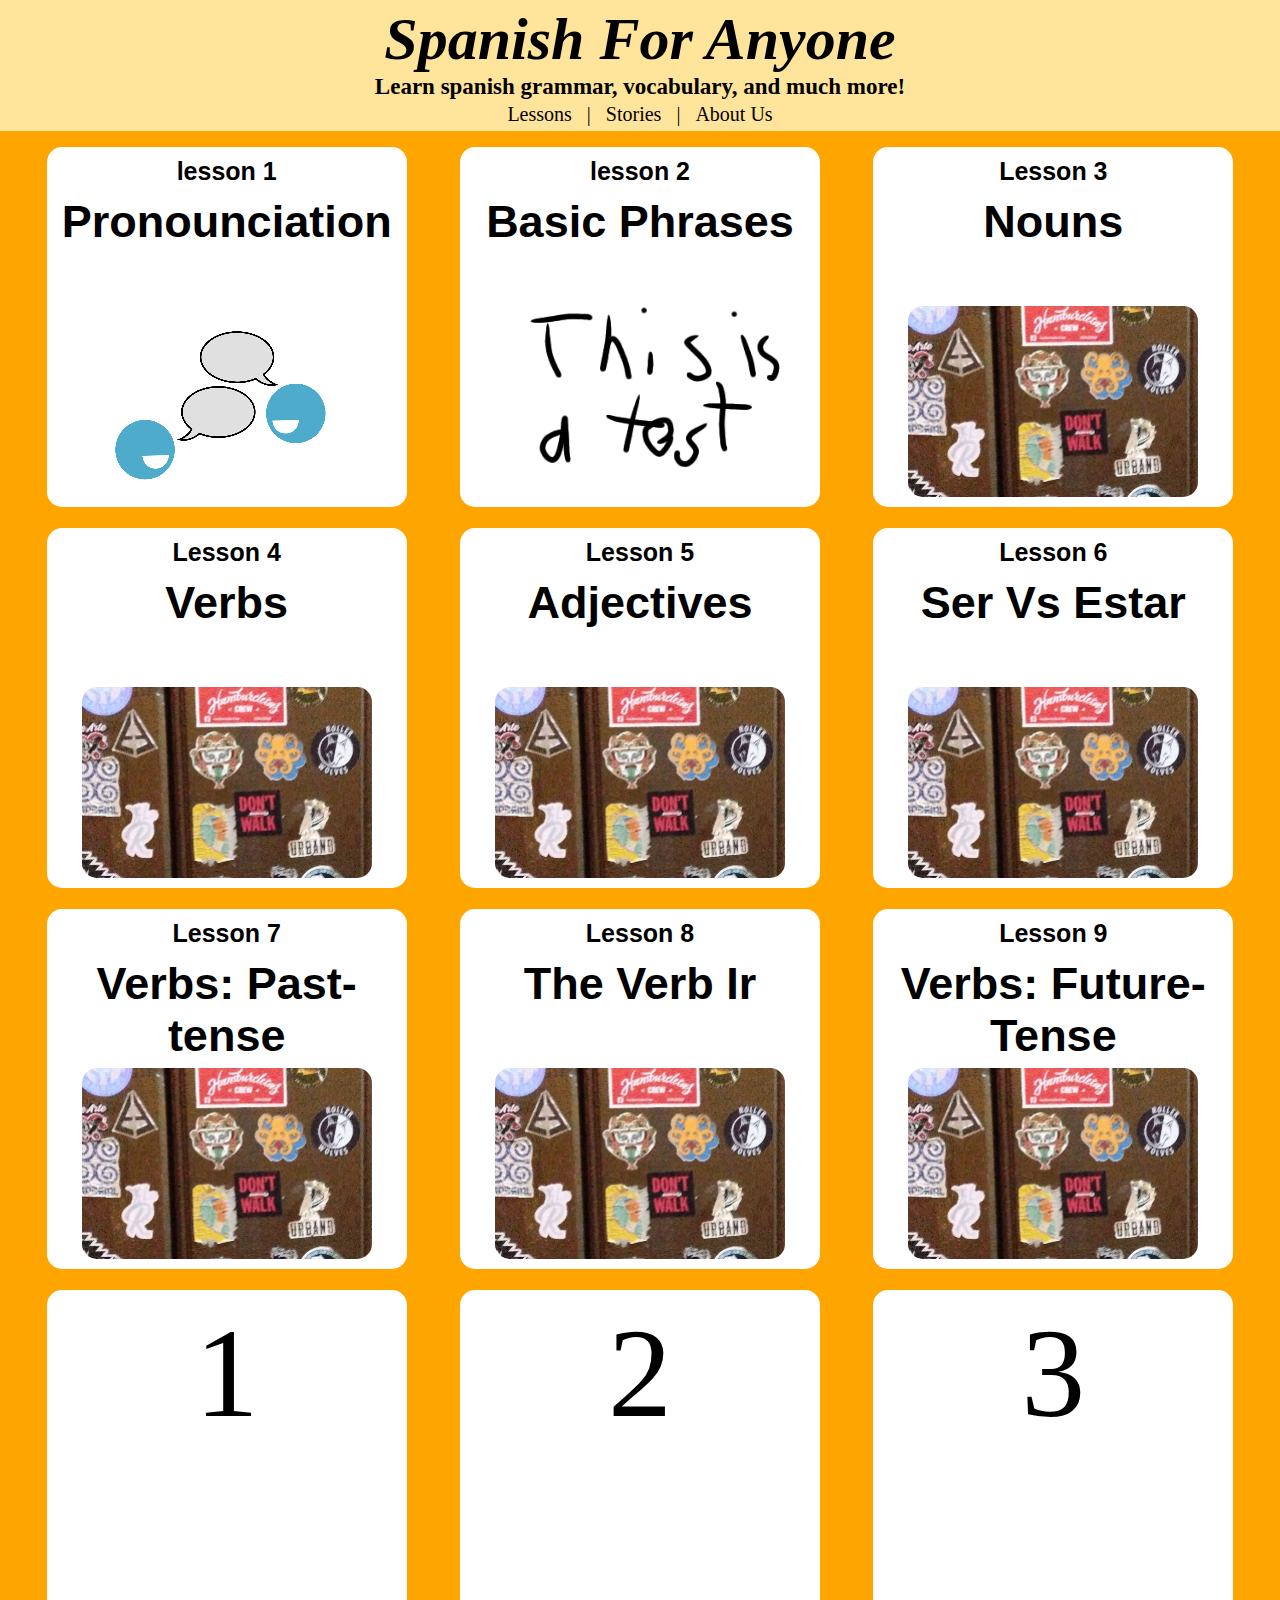
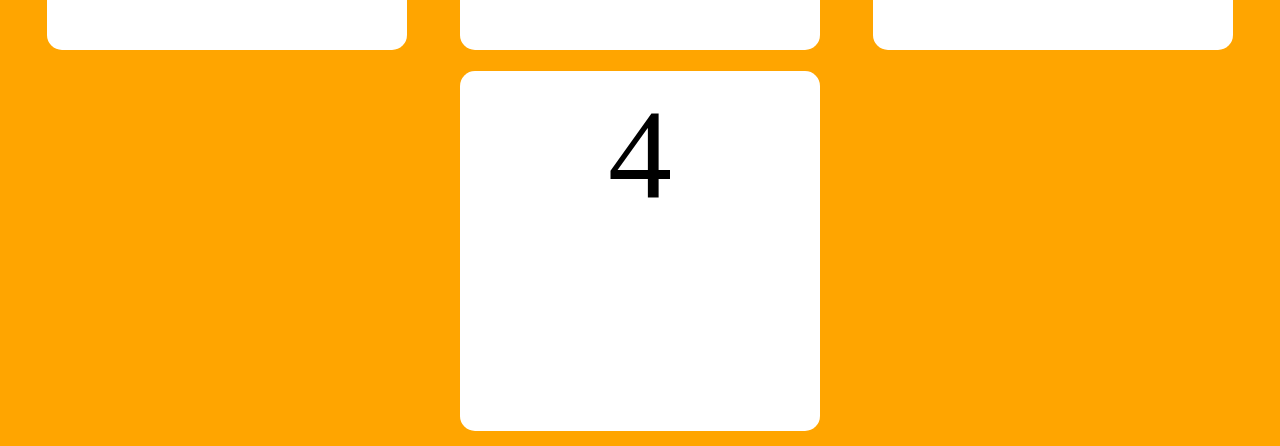
<file: index.html>
<!DOCTYPE html>

<meta name="viewport" content="width=device-width, initial-scale=1">

<html lang="en">

<head>
    <title>Bro Code</title>
    <link rel="stylesheet" href="Flexbox.css">
<body>
  
  <h1>Spanish For Anyone</h1>
  <h4>Learn spanish grammar, vocabulary, and much more!</h4>
  <p>Lessons &nbsp;&nbsp;| &nbsp;&nbsp;Stories &nbsp;&nbsp;| &nbsp;&nbsp;About Us</p>

    <div class="container">
      
      <!-- Pronounciation tab -->
      <a href="pronounciation.html">
        <div class="box" id="box1">

          <div class="header">
        <h2>lesson 1</h2>
        </div>
        
        <h3>Pronounciation</h3>

          <div class="image">
        <img src="talk.png" class="photo">
      </div>
      </div>
      </a>
        
        <!-- Basic Phrases -->
        <a href="pronounciation.html">
        <div class="box" id="box2">
          <div class="header">
        <h2>lesson 2</h2>
        </div>
        
        <h3>Basic Phrases</h3>

          <div class="image">
        <img src="Untitled3_20250601141752.png" class="photo">
      </div>
        </div>
        </a>
        
        <!-- Nouns -->
        <a href="nouns.html">
        <div class="box" id="box3">
          <div class="header">
        <h2>Lesson 3</h2>
        </div>
        
        <h3>Nouns</h3>

          <div class="image">
        <img src="stickerscropped.jpg" class="photo">
      </div>
        </div>
        </a>
        
        <!-- Verbs -->
        <a href="verbs(presentTense).html">
        <div class="box" id="box4">
          <div class="header">
        <h2>Lesson 4</h2>
        </div>
        
        <h3>Verbs</h3>

          <div class="image">
        <img src="stickerscropped.jpg" class="photo">
      </div>
        </div>
        </a>

      <!-- Adjectives -->
        <a href="adjectives.html">
        <div class="box" id="box4">
          <div class="header">
        <h2>Lesson 5</h2>
        </div>
        
        <h3>Adjectives</h3>

          <div class="image">
        <img src="stickerscropped.jpg" class="photo">
      </div>
        </div>
        </a>

      <!-- Ser vs Estar -->
        <a href="serVsEstar.html">
        <div class="box" id="box4">
          <div class="header">
        <h2>Lesson 6</h2>
        </div>
        
        <h3>Ser Vs Estar</h3>

          <div class="image">
        <img src="stickerscropped.jpg" class="photo">
      </div>
        </div>
        </a>

      <!-- Past-tense -->
        <a href="verbs(pastTense).html">
        <div class="box" id="box4">
          <div class="header">
        <h2>Lesson 7</h2>
        </div>
        
        <h3>Verbs: Past-tense</h3>

          <div class="image">
        <img src="stickerscropped.jpg" class="photo">
      </div>
        </div>
        </a>

      <!-- The Verb Ir -->
        <a href="serVsEstar.html">
        <div class="box" id="box4">
          <div class="header">
        <h2>Lesson 8</h2>
        </div>
        
        <h3>The Verb Ir</h3>

          <div class="image">
        <img src="stickerscropped.jpg" class="photo">
      </div>
        </div>
        </a>

      <!-- Verbs: Future-Tense -->
        <a href="serVsEstar.html">
        <div class="box" id="box4">
          <div class="header">
        <h2>Lesson 9</h2>
        </div>
        
        <h3>Verbs: Future-Tense</h3>

          <div class="image">
        <img src="stickerscropped.jpg" class="photo">
      </div>
        </div>
        </a>
        
        <div class="box" id="box1">1</div>
        <div class="box" id="box2">2</div>
        <div class="box" id="box3">3</div>
        <div class="box" id="box4">4</div>
    </div>
    
</body>
</html>
</file>
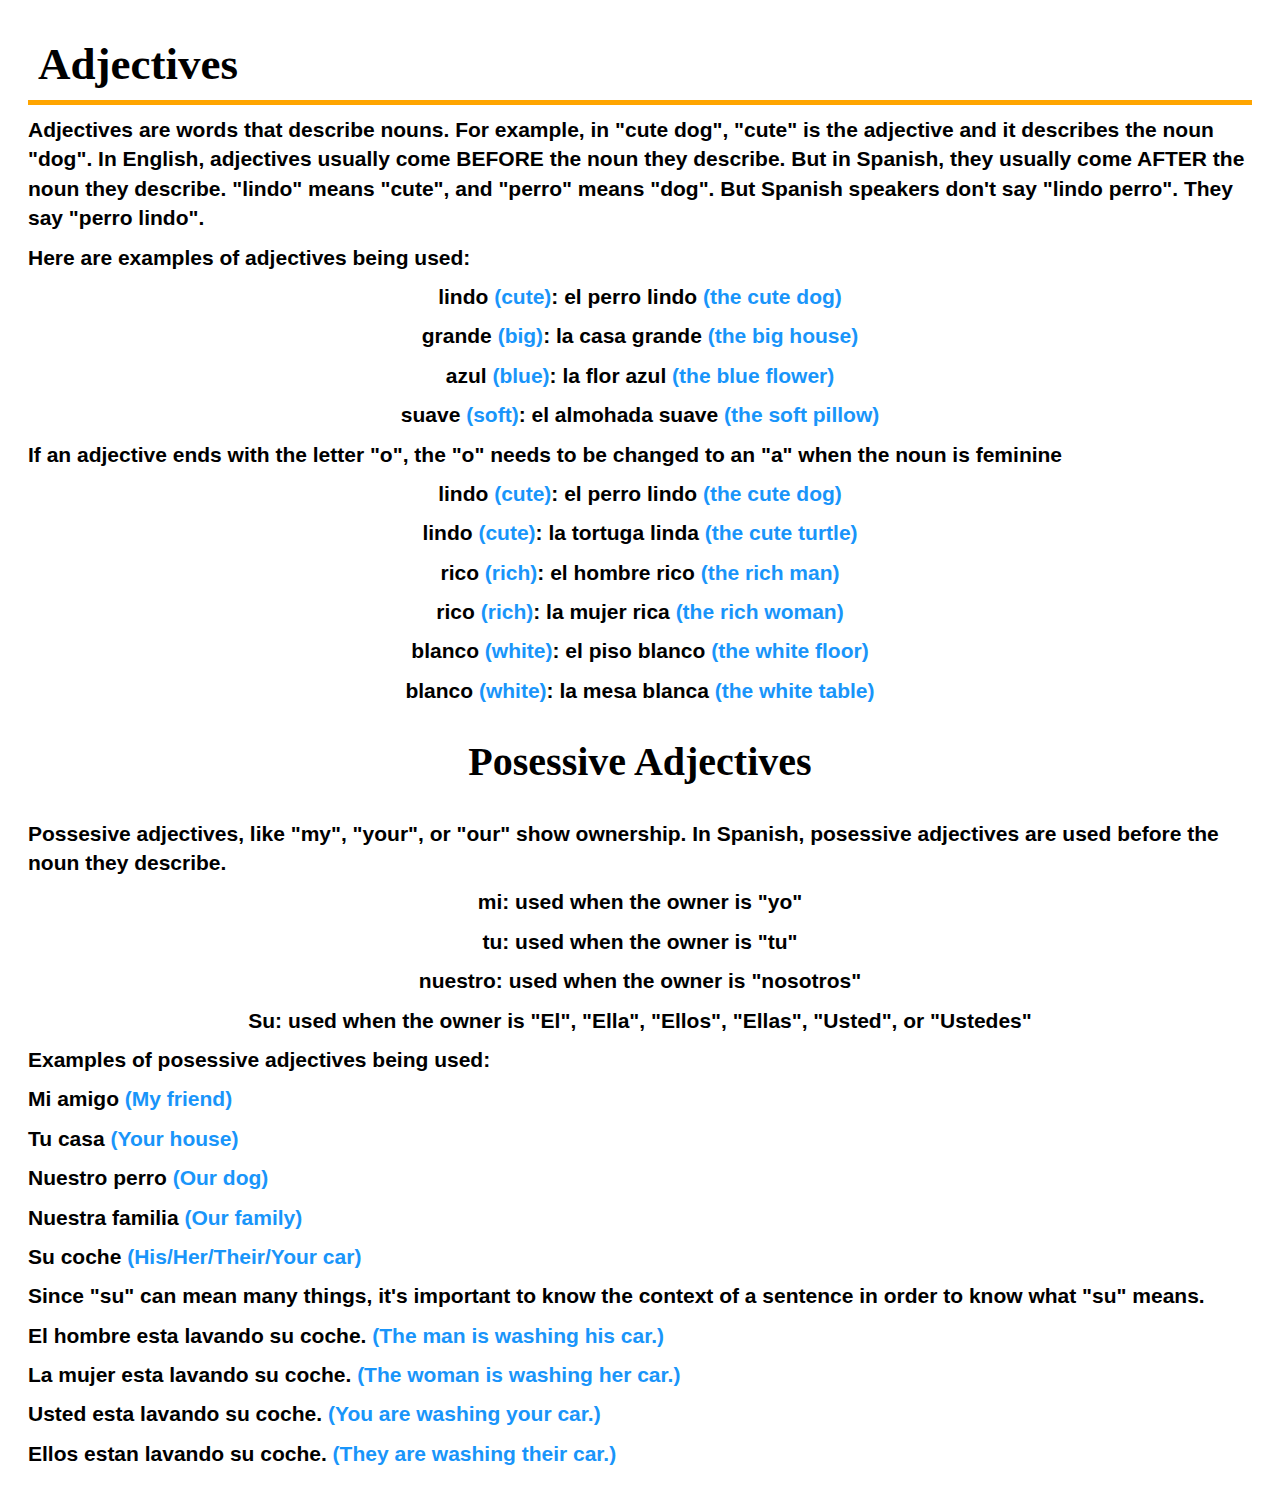
<file: adjectives.html>
<!DOCTYPE html>

<meta name="viewport" content="width=device-width, initial-scale=1">

<html lang="en">

<head>
    <title>Bro Code</title>
    <link rel="stylesheet" href="lessons.css">
<body>

<h1>Adjectives</h1>
<hr>
<h3>Adjectives are words that describe nouns. For example, in "cute dog", "cute" is the adjective and it describes the noun "dog". In English, adjectives usually come BEFORE the noun they describe. But in Spanish, they usually come AFTER the noun they describe. "lindo" means "cute", and "perro" means "dog". But Spanish speakers don't say "lindo perro". They say "perro lindo".</h3>

<h3>Here are examples of adjectives being used:</h3>

<div class="center">
<h3>lindo <span class="english">(cute)</span>: el perro lindo <span class="english">(the cute dog)</span></h3>
<h3>grande <span class="english">(big)</span>: la casa grande <span class="english">(the big house)</span></h3>
<h3>azul <span class="english">(blue)</span>: la flor azul <span class="english">(the blue flower)</span></h3>
<h3>suave <span class="english">(soft)</span>: el almohada suave <span class="english">(the soft pillow)</span></h3>
</div>

<h3>If an adjective ends with the letter "o", the "o" needs to be changed to an "a" when the noun is feminine</h3>
<div class="center">
<h3>lindo <span class="english">(cute)</span>: el perro lindo <span class="english">(the cute dog)</span></h3>
<h3>lindo <span class="english">(cute)</span>: la tortuga linda <span class="english">(the cute turtle)</span></h3>
<h3>rico <span class="english">(rich)</span>: el hombre rico <span class="english">(the rich man)</span></h3>
<h3>rico <span class="english">(rich)</span>: la mujer rica <span class="english">(the rich woman)</span></h3>
<h3>blanco <span class="english">(white)</span>: el piso blanco <span class="english">(the white floor)</span></h3>
<h3>blanco <span class="english">(white)</span>: la mesa blanca <span class="english">(the white table)</span></h3>
</div>

<h2>Posessive Adjectives</h2>
<h3>Possesive adjectives, like "my", "your", or "our" show ownership. In Spanish, posessive adjectives are used before the noun they describe.</h3>

<div class="center">
<h3>mi: used when the owner is "yo"</h3>
<h3>tu: used when the owner is "tu"</h3>
<h3>nuestro: used when the owner is "nosotros"</h3>
<h3>Su: used when the owner is "El", "Ella", "Ellos", "Ellas", "Usted", or "Ustedes"</h3>
</div>

<h3>Examples of posessive adjectives being used:</h3>
<h3>Mi amigo <span class="english">(My friend)</span></h3>
<h3>Tu casa <span class="english">(Your house)</span></h3>
<h3>Nuestro perro <span class="english">(Our dog)</span></h3>
<h3>Nuestra familia <span class="english">(Our family)</span></h3>
<h3>Su coche <span class="english">(His/Her/Their/Your car)</span></h3>

<h3>Since "su" can mean many things, it's important to know the context of a sentence in order to know what "su" means.</h3>

<h3>El hombre esta lavando su coche. <span class="english">(The man is washing his car.)</span></h3>
<h3>La mujer esta lavando su coche. <span class="english">(The woman is washing her car.)</span></h3>
<h3>Usted esta lavando su coche. <span class="english">(You are washing your car.)</span></h3>
<h3>Ellos estan lavando su coche. <span class="english">(They are washing their car.)</span></h3>



</body>
</head>
</file>
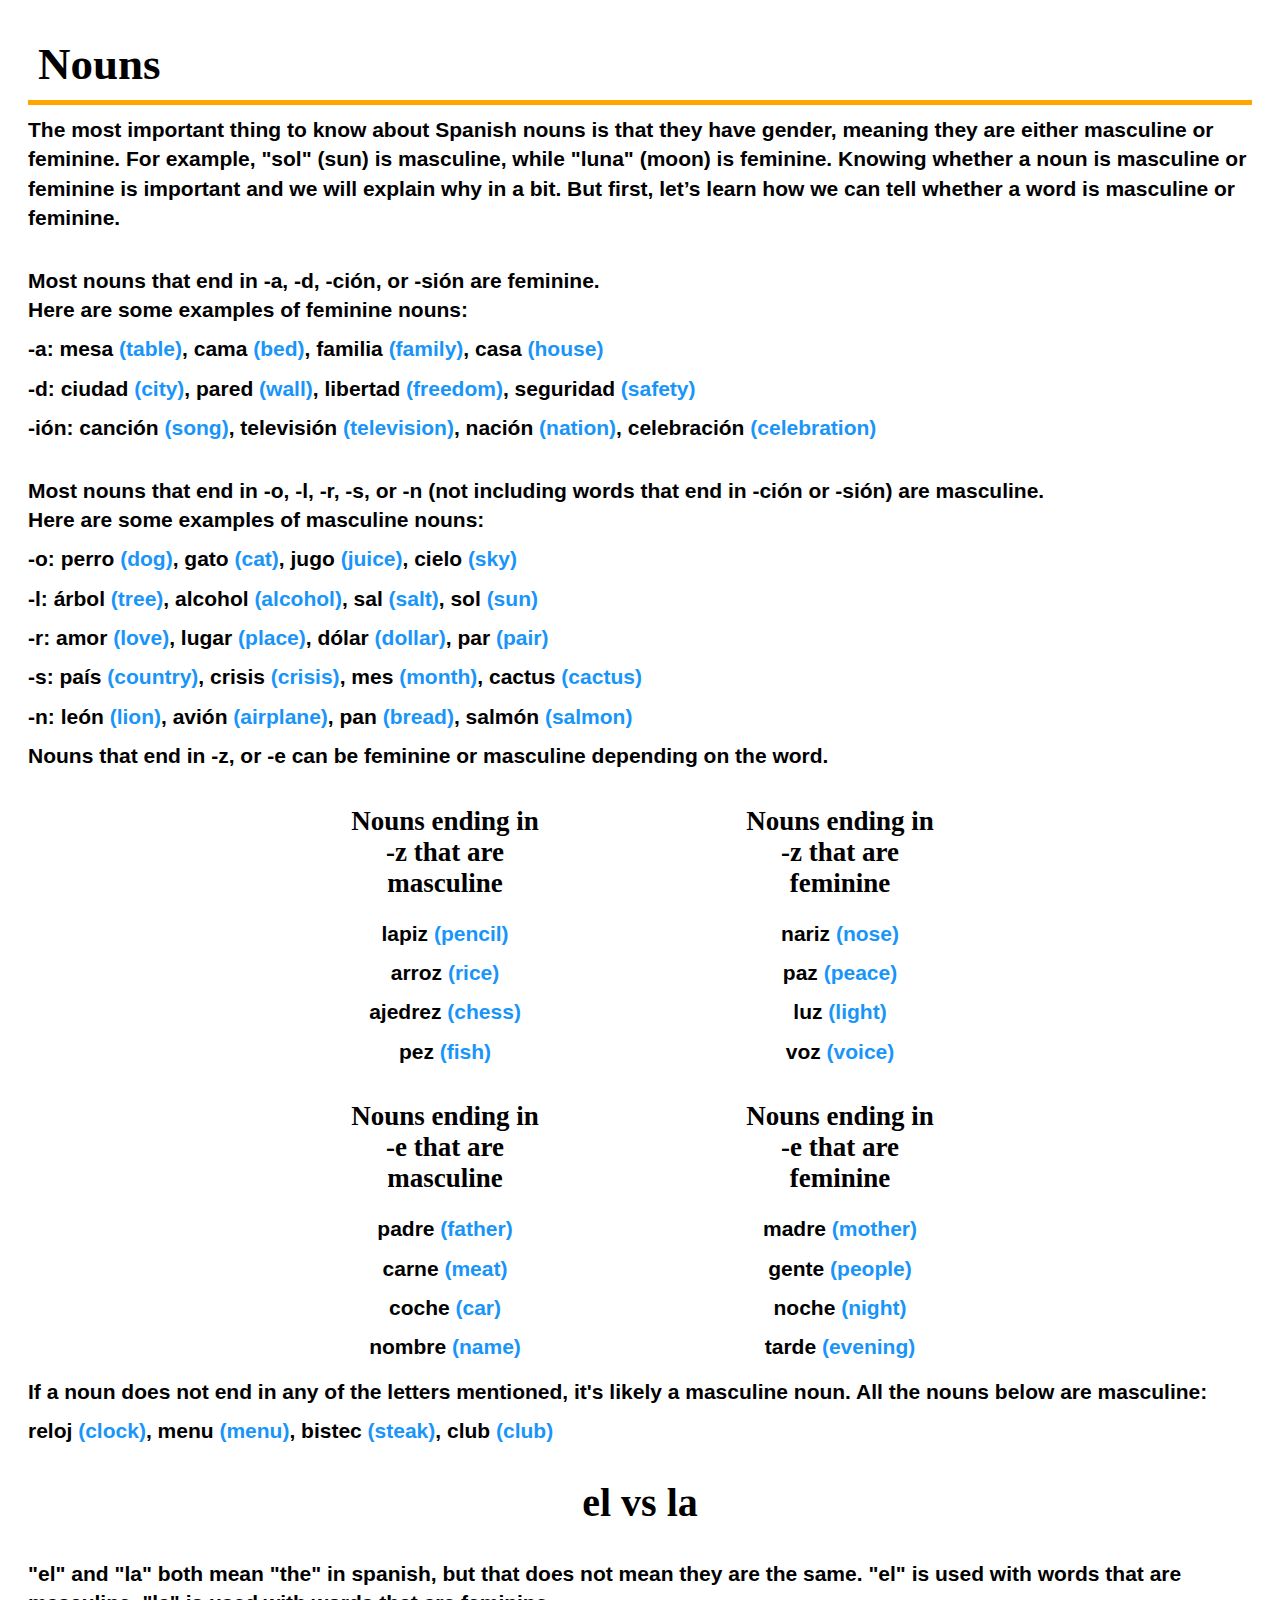
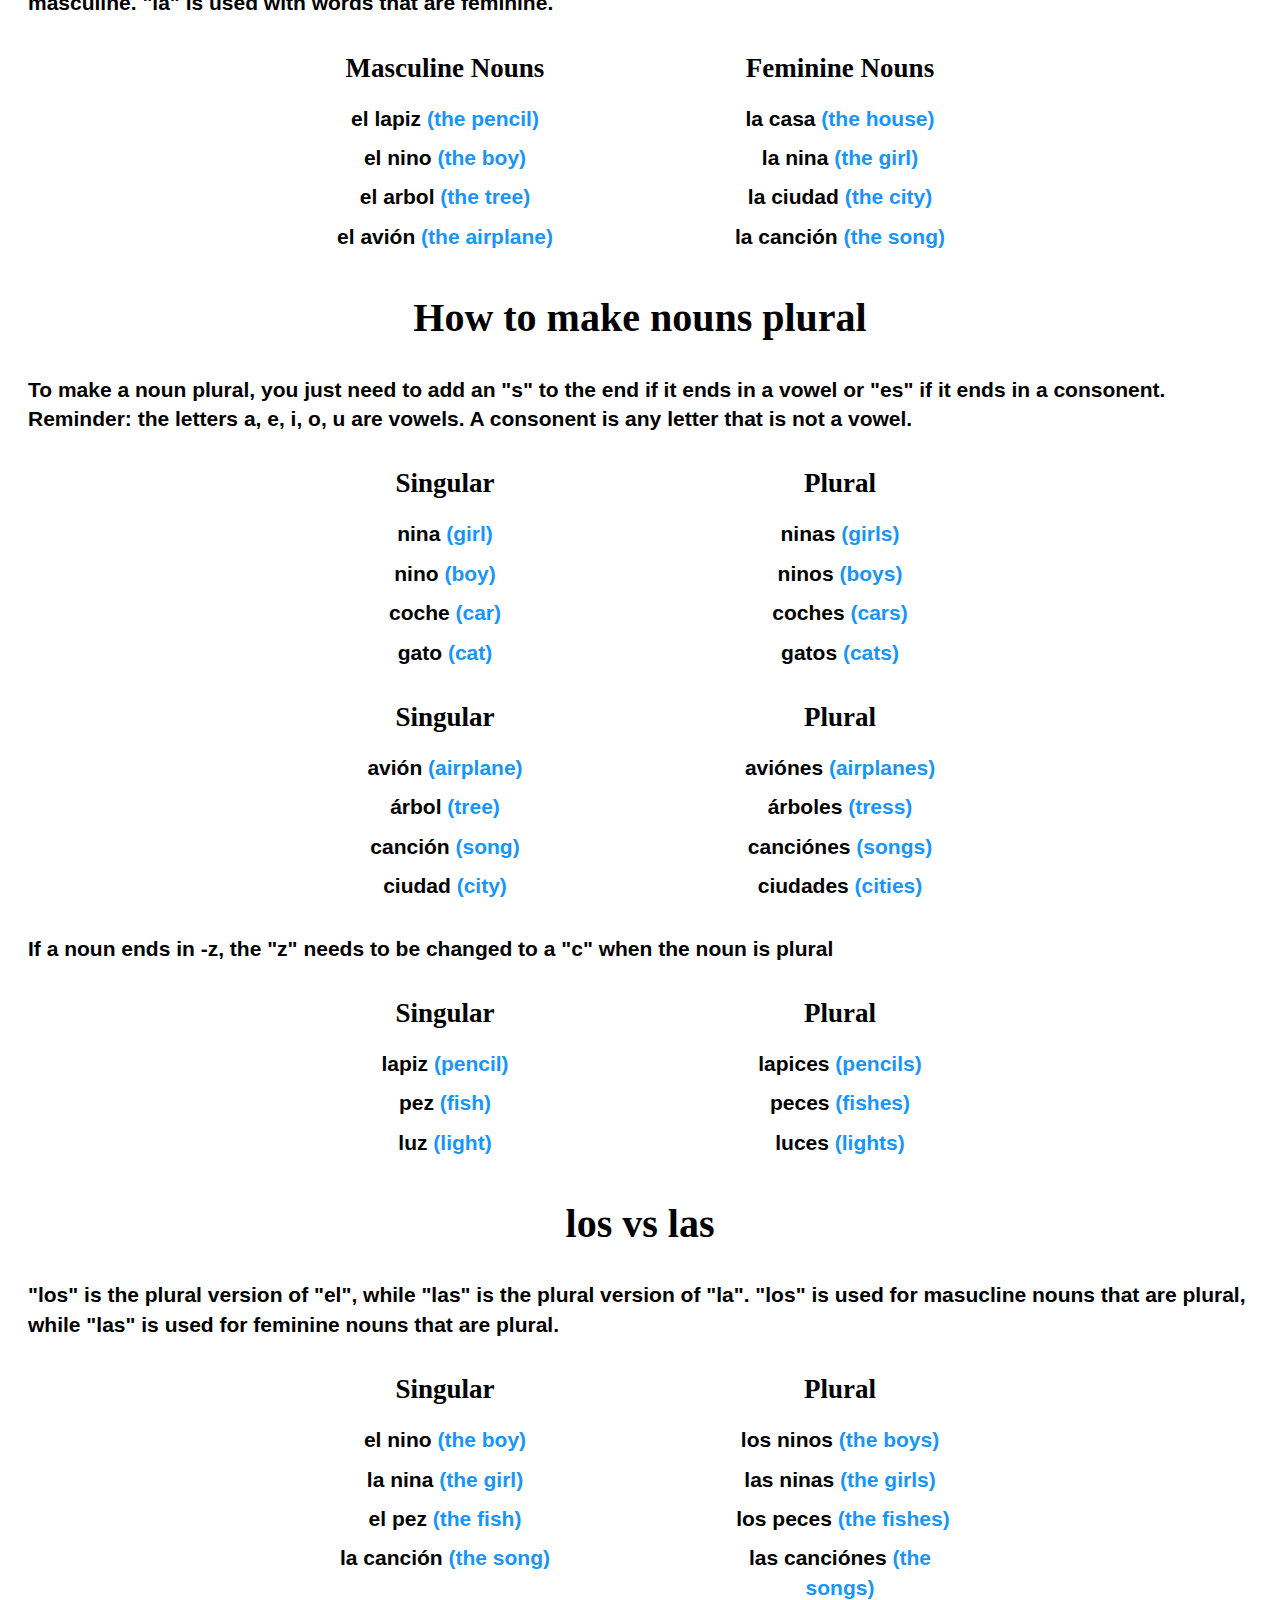
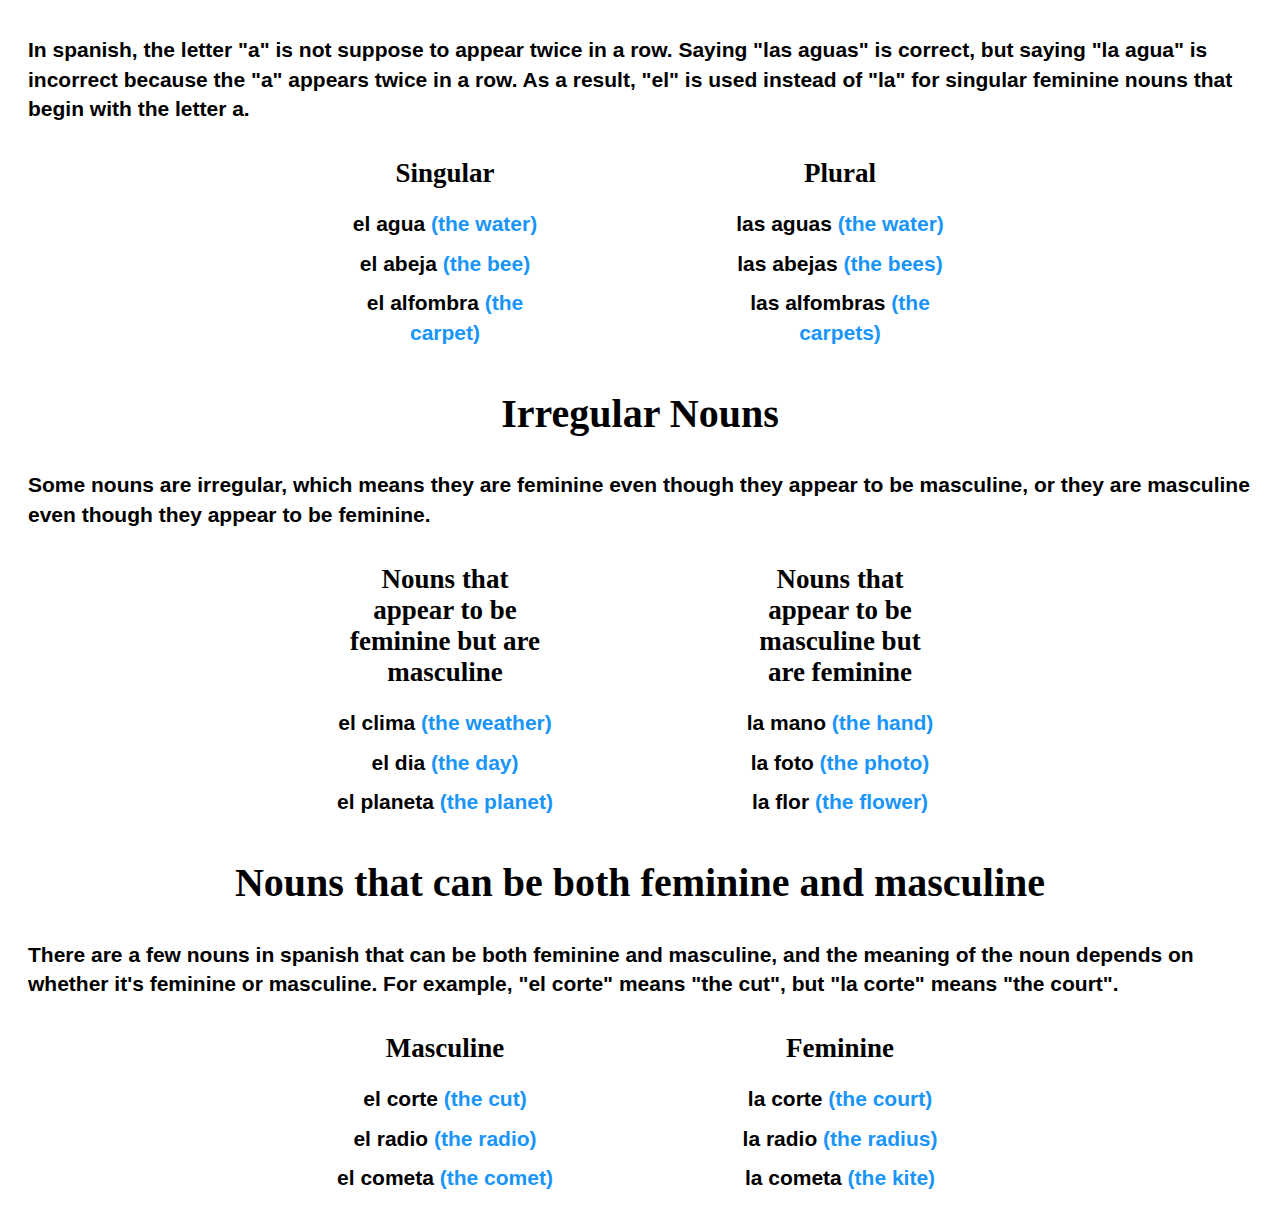
<file: nouns.html>
<!DOCTYPE html>

<meta name="viewport" content="width=device-width, initial-scale=1">


<html>
  
 <head>
  <title>Learn Spanish</title>
  <link href="lessons.css" type="text/css" rel="stylesheet" />
 </head>

<body>
<h1> Nouns </h1>
<hr>
<h3>The most important thing to know about Spanish nouns is that they have gender, meaning they are either masculine or feminine. For example, "sol" (sun) is masculine, while "luna" (moon) is feminine. Knowing whether a noun is masculine or feminine is important and we will explain why in a bit. But first, let’s learn how we can tell whether a word is masculine or feminine.</h3>

  <br>
  <h3>Most nouns that end in -a, -d, -ción, or -sión are feminine.<br>Here are some examples of feminine nouns:</h3>
  
  <h3>-a: mesa <span class="english">(table)</span>, cama <span class="english">(bed)</span>, familia <span class="english">(family)</span>, casa <span class="english">(house)</span></h3>
  <h3>-d: ciudad <span class="english">(city)</span>, pared <span class="english">(wall)</span>, libertad <span class="english">(freedom)</span>, seguridad <span class="english">(safety)</span></h3>
  <h3>-ión: canción <span class="english">(song)</span>, televisión <span class="english">(television)</span>, nación <span class="english">(nation)</span>, celebración <span class="english">(celebration)</span></h3>

  <br>
  <h3>Most nouns that end in -o, -l, -r, -s, or -n (not including words that end in -ción or -sión) are masculine.<br>Here are some examples of masculine nouns:</h3>
  
  <h3>-o: perro <span class="english">(dog)</span>, gato <span class="english">(cat)</span>, jugo <span class="english">(juice)</span>, cielo <span class="english">(sky)</span></h3>
  <h3>-l: árbol <span class="english">(tree)</span>, alcohol <span class="english">(alcohol)</span>, sal <span class="english">(salt)</span>, sol <span class="english">(sun)</span></h3>
  <h3>-r: amor <span class="english">(love)</span>, lugar <span class="english">(place)</span>, dólar <span class="english">(dollar)</span>, par <span class="english">(pair)</span></h3>
  <h3>-s: país <span class="english">(country)</span>, crisis <span class="english">(crisis)</span>, mes <span class="english">(month)</span>, cactus <span class="english">(cactus)</span></h3>
  <h3>-n: león <span class="english">(lion)</span>, avión <span class="english">(airplane)</span>, pan <span class="english">(bread)</span>, salmón <span class="english">(salmon)</span></h3>

  <h3>Nouns that end in -z, or -e can be feminine or masculine depending on the word.</h3>
  
  <div class="twoContainer">
    <div class="twoSub left"><h5>Nouns ending in -z that are masculine</h5><h3>lapiz <span class="english">(pencil)</span></h3><h3>arroz <span class="english">(rice)</span></h3><h3>ajedrez <span class="english">(chess)</span></h3><h3>pez <span class="english">(fish)</span></h3></div>
    <div class="twoSub right"><h5>Nouns ending in -z that are feminine</h5><h3>nariz <span class="english">(nose)</span></h3><h3>paz <span class="english">(peace)</span></h3><h3>luz <span class="english">(light)</span></h3><h3>voz <span class="english">(voice)</span></h3></div>
  </div>

  <div class="twoContainer">
    <div class="twoSub left"><h5>Nouns ending in -e that are masculine</h5><h3>padre <span class="english">(father)</span></h3><h3>carne <span class="english">(meat)</span></h3><h3>coche <span class="english">(car)</span></h3><h3>nombre <span class="english">(name)</span></h3></div>
    <div class="twoSub right"><h5>Nouns ending in -e that are feminine</h5><h3>madre <span class="english">(mother)</span></h3><h3>gente <span class="english">(people)</span></h3><h3>noche <span class="english">(night)</span></h3><h3>tarde <span class="english">(evening)</span></h3></div>
  </div>
  
  <h3>If a noun does not end in any of the letters mentioned, it's likely a masculine noun. All the nouns below are masculine:</h3>
  
  <h3>reloj <span class="english">(clock)</span>, menu <span class="english">(menu)</span>, bistec <span class="english">(steak)</span>, club <span class="english">(club)</span></h3>

  <h2>el vs la</h2>

  <h3>"el" and "la" both mean "the" in spanish, but that does not mean they are the same. "el" is used with words that are masculine. "la" is used with words that are feminine.</h3>
  
  <div class="twoContainer">
    <div class="twoSub left"><h5>Masculine Nouns</h5><h3>el lapiz <span class="english">(the pencil)</span></h3><h3>el nino <span class="english">(the boy)</span></h3><h3>el arbol <span class="english">(the tree)</span></h3><h3>el avión <span class="english">(the airplane)</span></h3></div>
    <div class="twoSub right"><h5>Feminine Nouns</h5><h3>la casa <span class="english">(the house)</span></h3><h3>la nina <span class="english">(the girl)</span></h3><h3>la ciudad <span class="english">(the city)</span></h3><h3>la canción <span class="english">(the song)</span></h3></div>
  </div>

  <h2>How to make nouns plural</h2>

  <h3>To make a noun plural, you just need to add an "s" to the end if it ends in a vowel or "es" if it ends in a consonent. Reminder: the letters a, e, i, o, u are vowels. A consonent is any letter that is not a vowel.</h3>

  <div class="twoContainer">
    <div class="twoSub left"><h5>Singular</h5><h3>nina <span class="english">(girl)</span></h3><h3>nino <span class="english">(boy)</span></h3><h3>coche <span class="english">(car)</span></h3><h3>gato <span class="english">(cat)</span></h3></div>
    <div class="twoSub right"><h5>Plural</h5><h3>ninas <span class="english">(girls)</span></h3><h3>ninos <span class="english">(boys)</span></h3><h3>coches <span class="english">(cars)</span></h3><h3>gatos <span class="english">(cats)</span></h3></div>
  </div>

  <div class="twoContainer">
    <div class="twoSub left"><h5>Singular</h5><h3>avión <span class="english">(airplane)</span></h3><h3>árbol <span class="english">(tree)</span></h3><h3>canción <span class="english">(song)</span></h3><h3>ciudad <span class="english">(city)</span></h3></div>
    <div class="twoSub right"><h5>Plural</h5><h3>aviónes <span class="english">(airplanes)</span></h3><h3>árboles <span class="english">(tress)</span></h3><h3>canciónes <span class="english">(songs)</span></h3><h3>ciudades <span class="english">(cities)</span></h3></div>
  </div>

  <br>
  <h3>If a noun ends in -z, the "z" needs to be changed to a "c" when the noun is plural</h3>
  <div class="twoContainer">
    <div class="twoSub left"><h5>Singular</h5><h3>lapiz <span class="english">(pencil)</span></h3><h3>pez <span class="english">(fish)</span></h3><h3>luz <span class="english">(light)</span></h3></div>
    <div class="twoSub right"><h5>Plural</h5><h3>lapices <span class="english">(pencils)</span></h3><h3>peces <span class="english">(fishes)</span></h3><h3>luces <span class="english">(lights)</span></h3></div>
  </div>

  <h2>los vs las</h2>
  <h3>"los" is the plural version of "el", while "las" is the plural version of "la". "los" is used for masucline nouns that are plural, while "las" is used for feminine nouns that are plural.</h3>
  <div class="twoContainer">
    <div class="twoSub left"><h5>Singular</h5><h3>el nino <span class="english">(the boy)</span></h3><h3>la nina <span class="english">(the girl)</span></h3><h3>el pez <span class="english">(the fish)</span></h3><h3>la canción <span class="english">(the song)</span></h3></div>
    <div class="twoSub right"><h5>Plural</h5><h3>los ninos <span class="english">(the boys)</span></h3><h3>las ninas <span class="english">(the girls)</span></h3><h3>&nbsp;los peces <span class="english">(the fishes)</span></h3><h3>las canciónes <span class="english">(the songs)</span></h3></div>
  </div>

  <br>

  <h3>In spanish, the letter "a" is not suppose to appear twice in a row. Saying "las aguas" is correct, but saying "la agua" is incorrect because the "a" appears twice in a row. As a result, "el" is used instead of "la" for singular feminine nouns that begin with the letter a.</h3>
  <div class="twoContainer">
    <div class="twoSub left"><h5>Singular</h5><h3>el agua <span class="english">(the water)</span></h3><h3>el abeja <span class="english">(the bee)</span></h3><h3>el alfombra <span class="english">(the carpet)</span></h3></div>
    <div class="twoSub right"><h5>Plural</h5><h3>las aguas <span class="english">(the water)</span></h3><h3>las abejas <span class="english">(the bees)</span></h3><h3>las alfombras <span class="english">(the carpets)</span></h3></div>
  </div>

  <h2>Irregular Nouns</h2>

  <h3>Some nouns are irregular, which means they are feminine even though they appear to be masculine, or they are masculine even though they appear to be feminine.</h3>

  <div class="twoContainer">
    <div class="twoSub left"><h5>Nouns that appear to be feminine but are masculine</h5><h3>el clima <span class="english">(the weather)</span></h3><h3>el dia <span class="english">(the day)</span></h3><h3>el planeta <span class="english">(the planet)</span></h3></div>
    <div class="twoSub right"><h5>Nouns that appear to be masculine but are feminine</h5><h3>la mano <span class="english">(the hand)</span></h3><h3>la foto <span class="english">(the photo)</span></h3><h3>la flor <span class="english">(the flower)</span></h3></div>
  </div>

  <h2>Nouns that can be both feminine and masculine</h2>

  <h3>There are a few nouns in spanish that can be both feminine and masculine, and the meaning of the noun depends on whether it's feminine or masculine. For example, "el corte" means "the cut", but "la corte" means "the court".</h3>

  <div class="twoContainer">
    <div class="twoSub left"><h5>Masculine</h5><h3>el corte <span class="english">(the cut)</span></h3><h3>el radio <span class="english">(the radio)</span></h3><h3>el cometa <span class="english">(the comet)</span></h3></div>
    <div class="twoSub right"><h5>Feminine</h5><h3>la corte <span class="english">(the court)</span></h3><h3>la radio <span class="english">(the radius)</span></h3><h3>la cometa <span class="english">(the kite)</span></h3></div>
  </div>

</body>
</html>
</file>
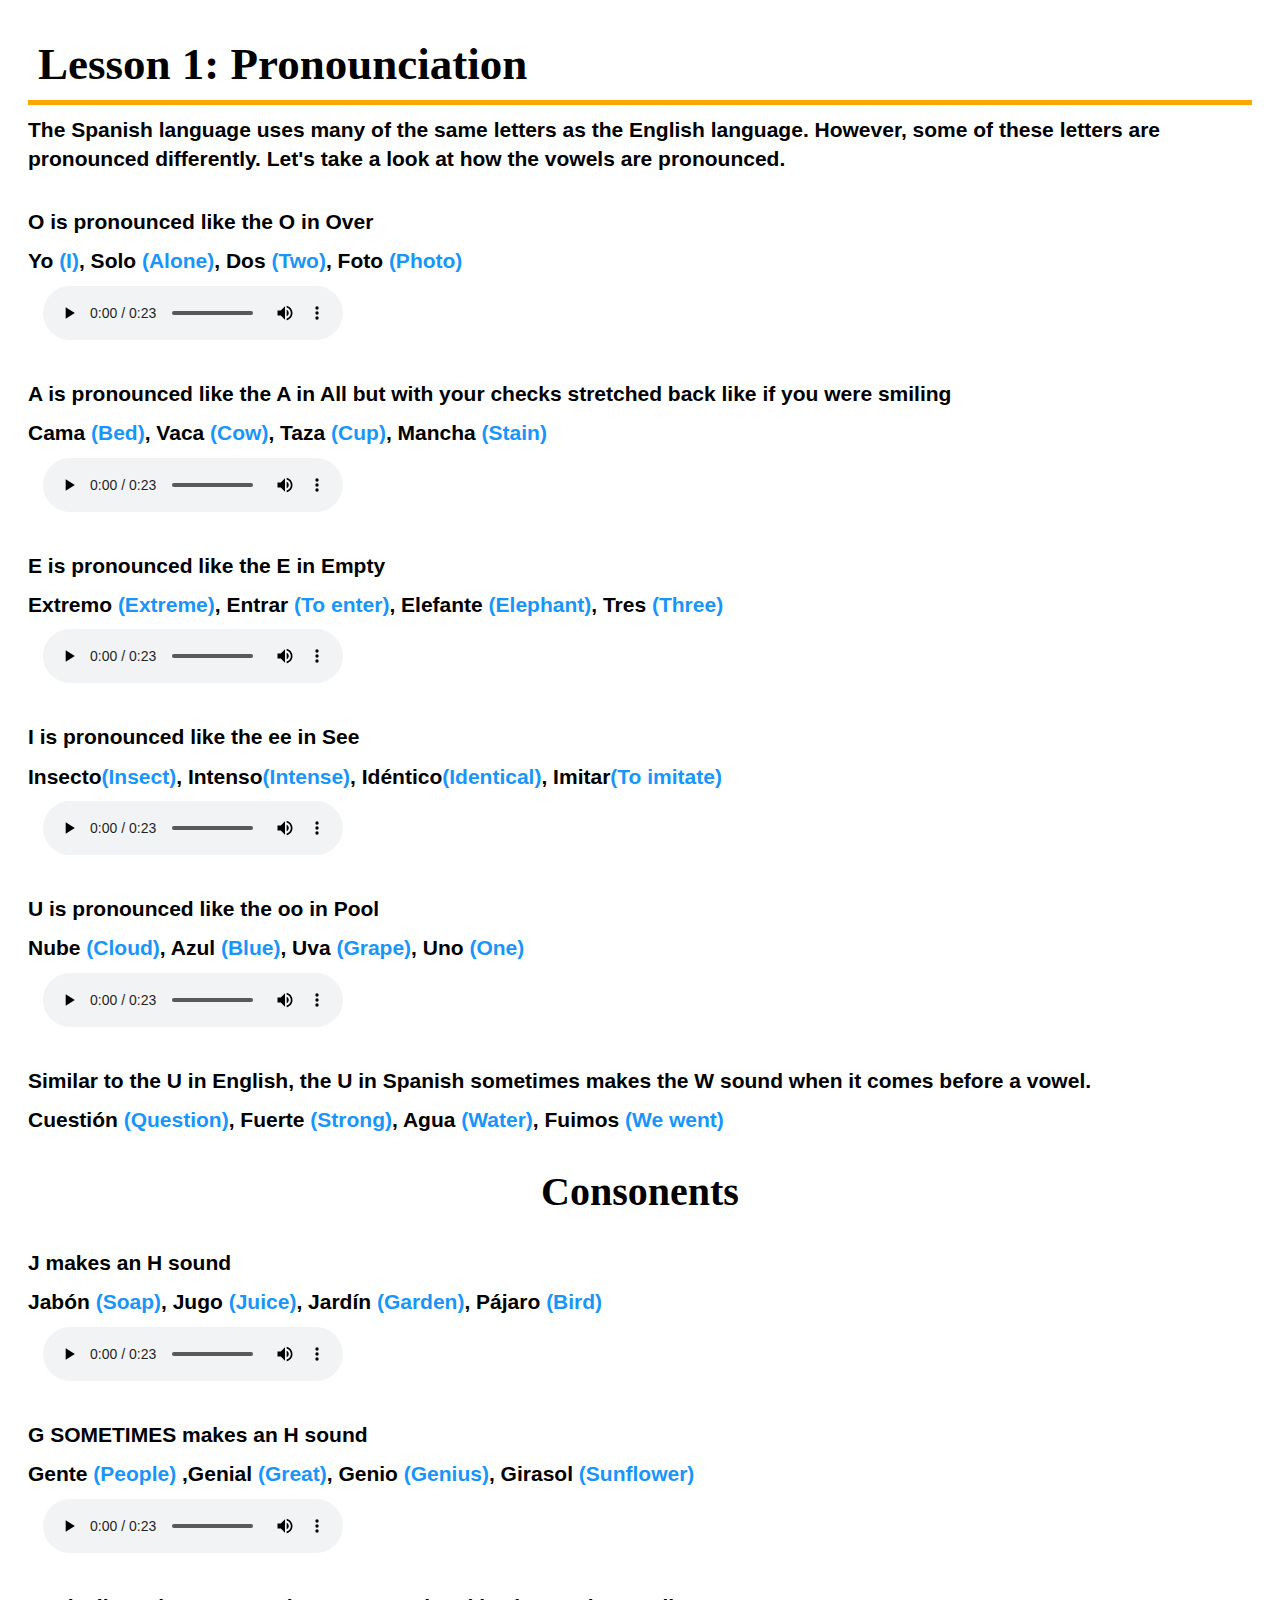
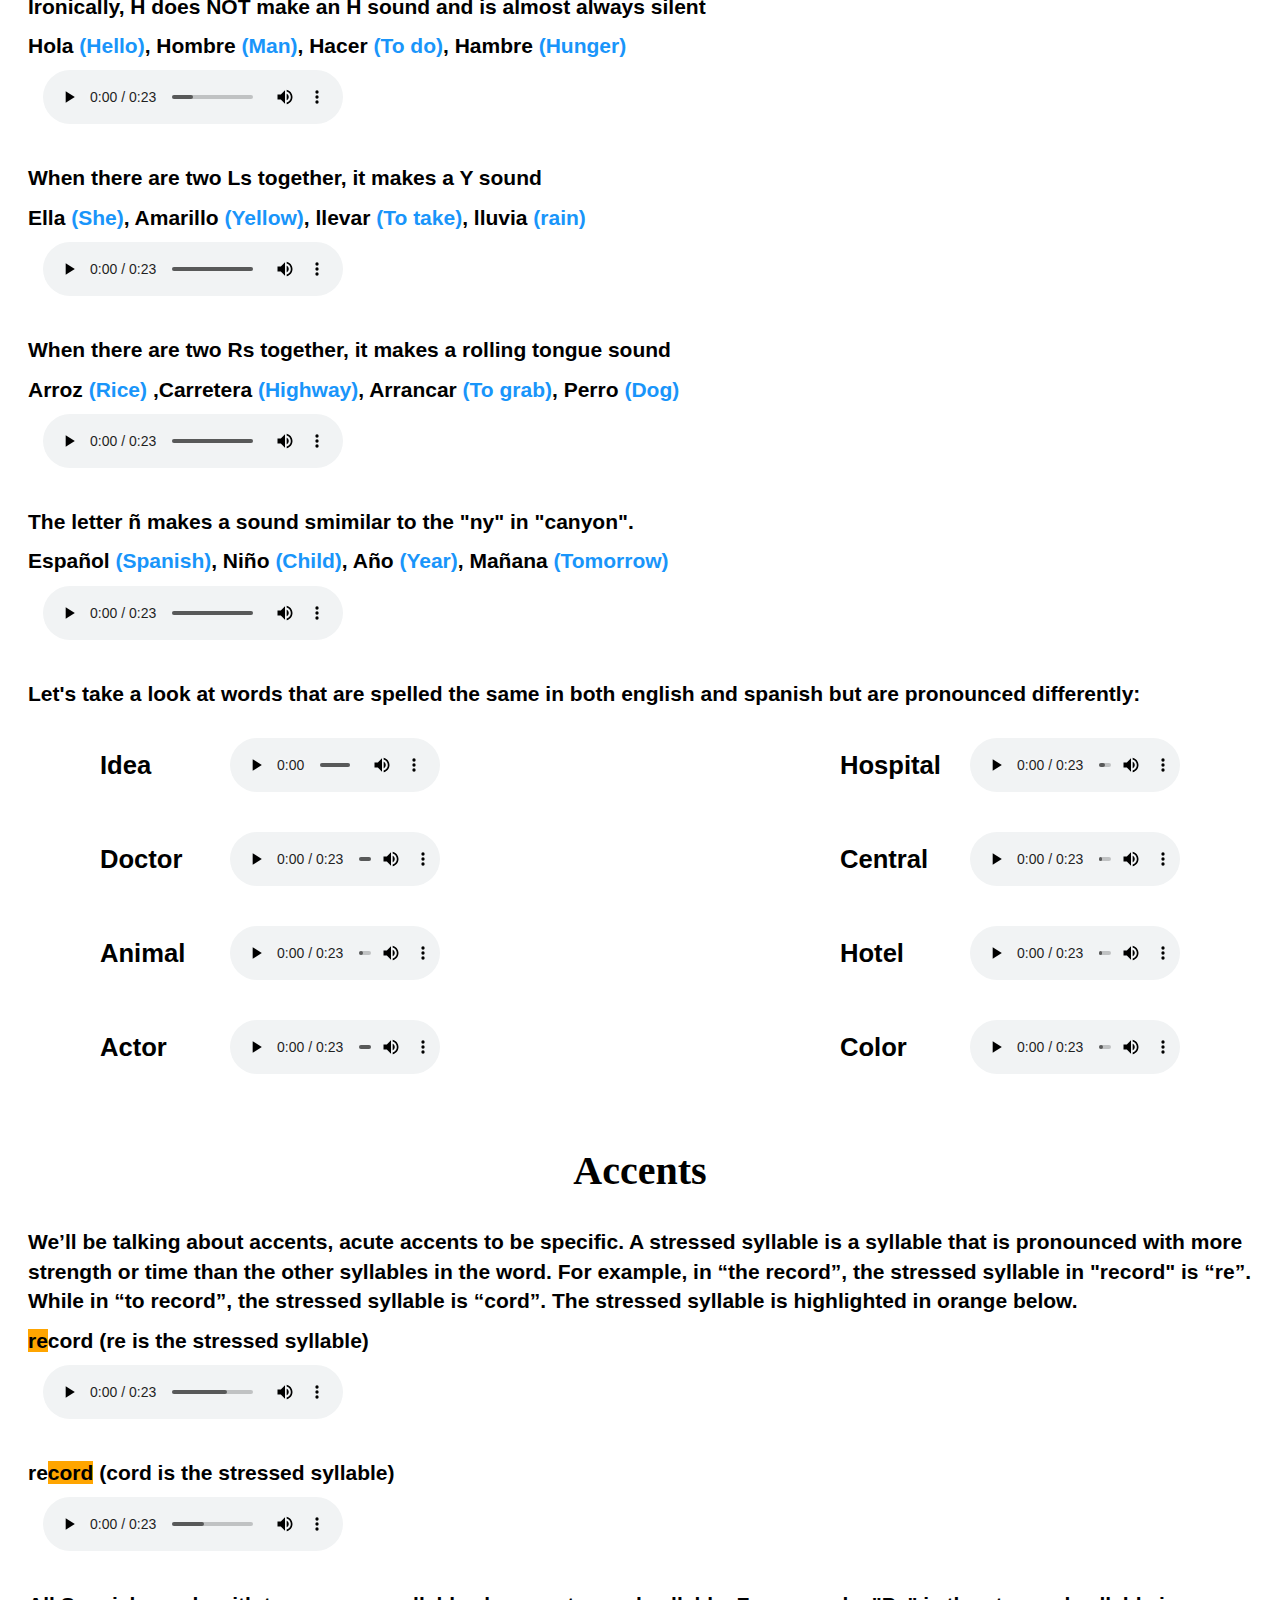
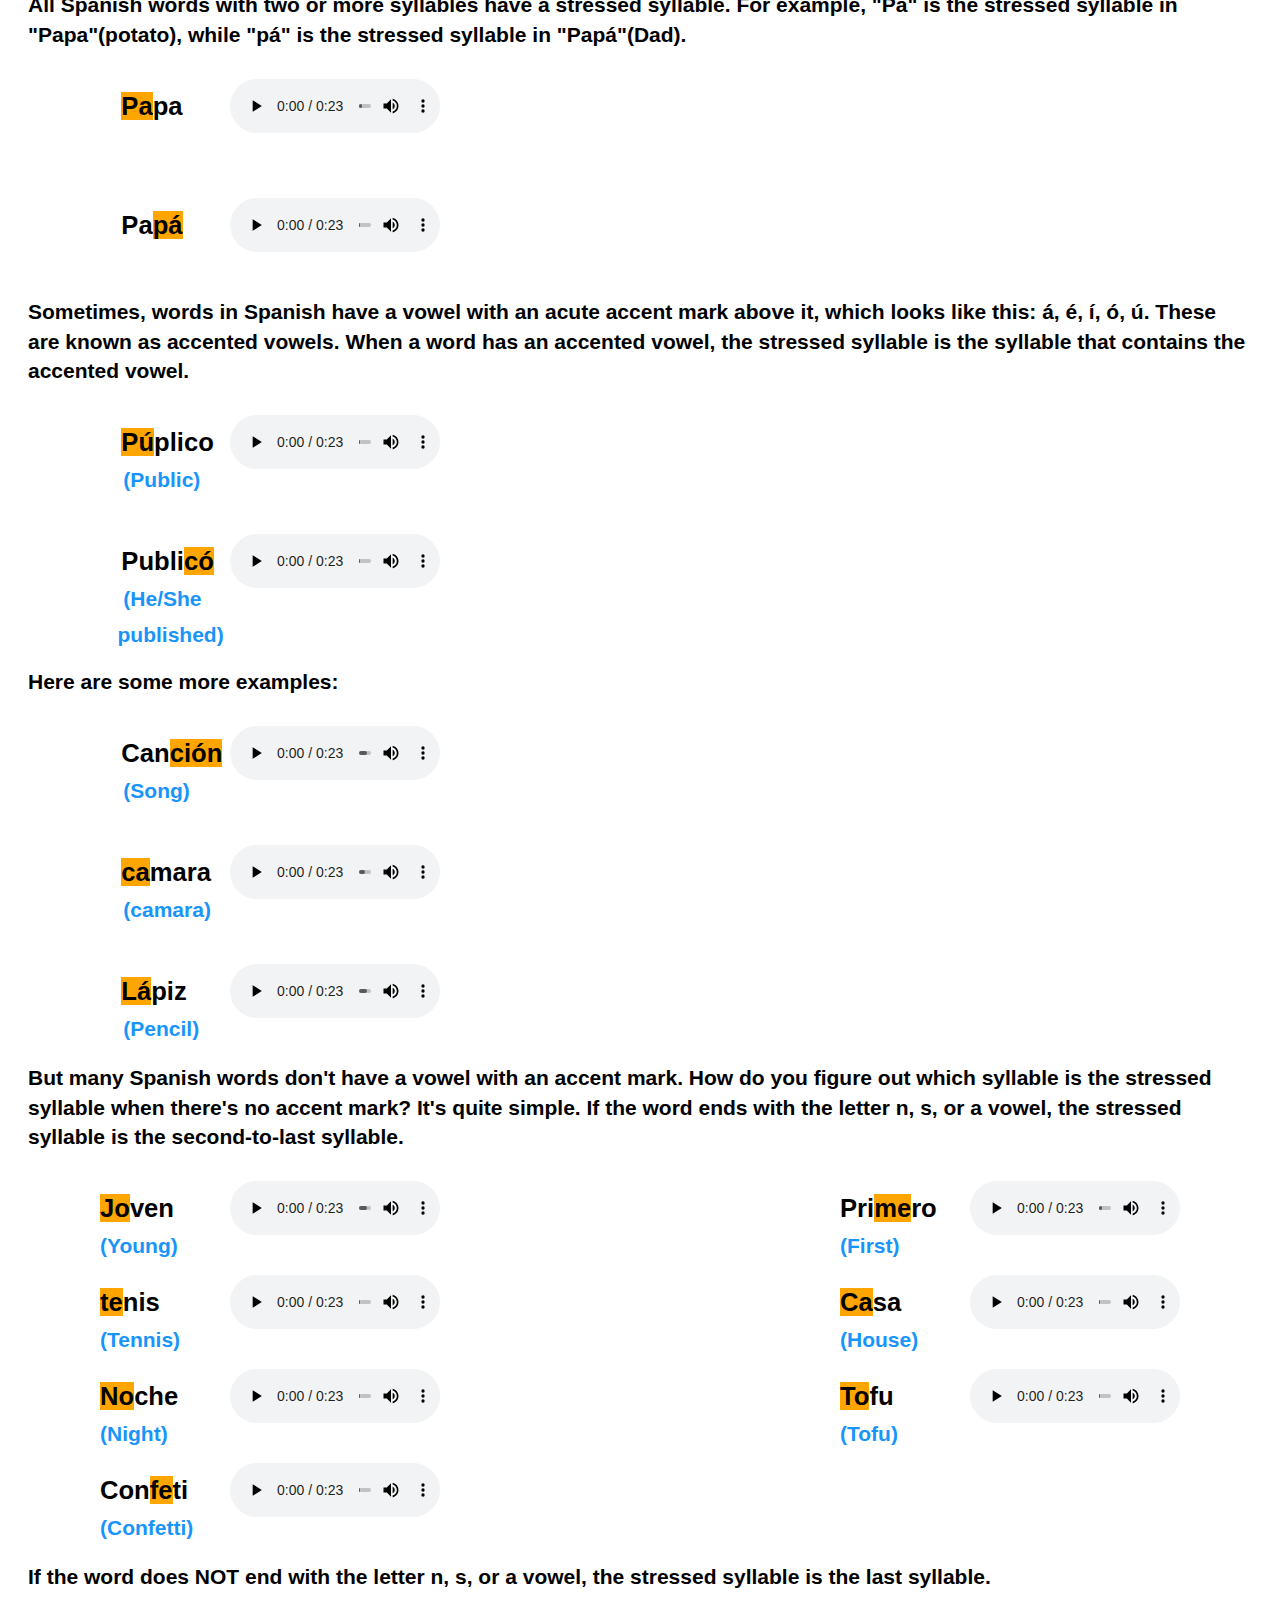
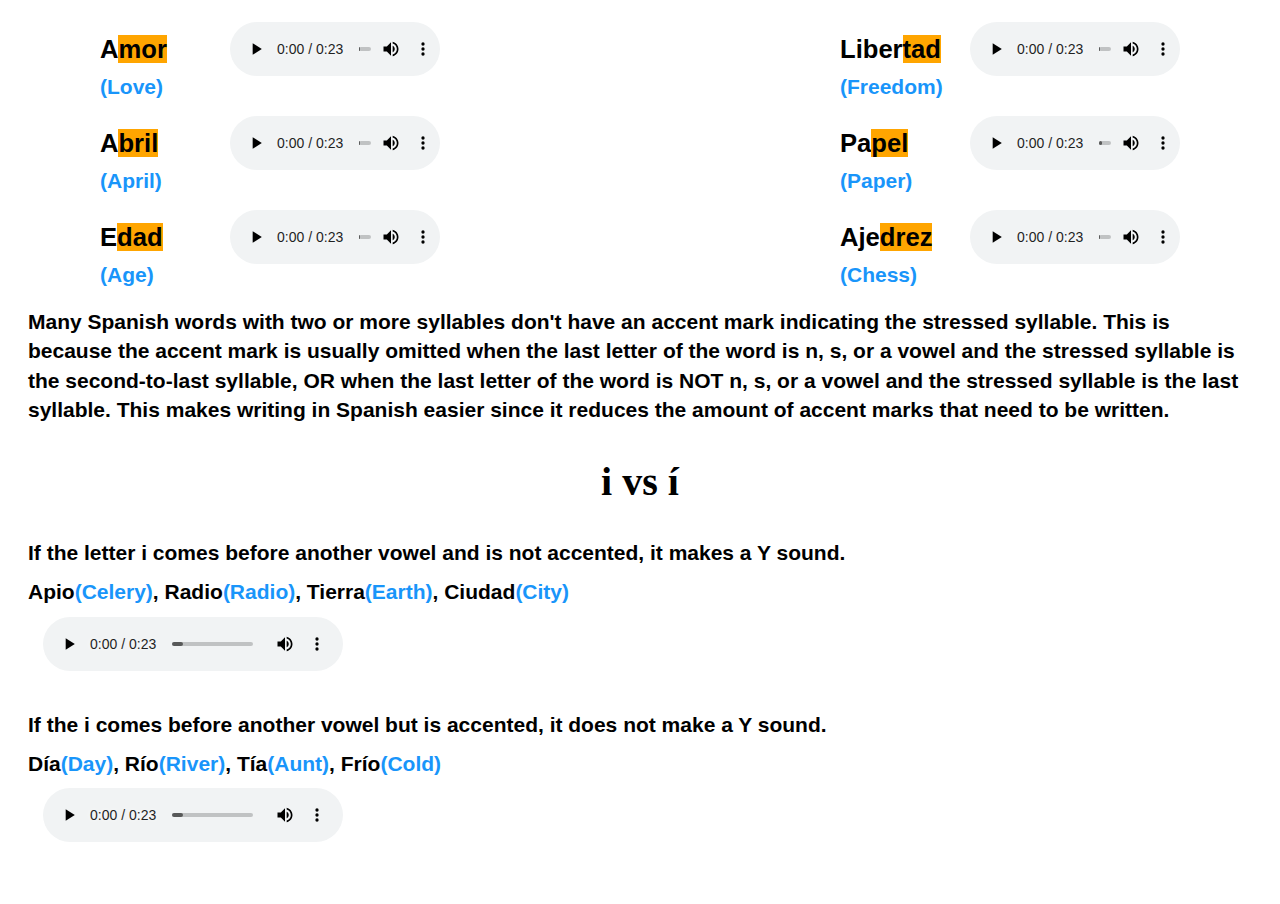
<file: pronounciation.html>
<!DOCTYPE html>

<meta name="viewport" content="width=device-width, initial-scale=1">

<html>
  
 <head>
  <title>Learn Spanish</title>
  <link href="lessons.css" type="text/css" rel="stylesheet" />
 </head>
 
 <body>
   
  <h1>Lesson 1: Pronounciation</h1>
  <hr>
  <h3>The Spanish language uses many of the same letters as the English language. However, some of these letters are pronounced differently. Let's take a look at how the vowels are pronounced.</h3>
  <h2></h2>
  
  <!-- O -->
  <h3>O is pronounced like the O in Over</h3>
  <h3>Yo <span class="english">(I)</span>, Solo <span class="english">(Alone)</span>, Dos <span class="english">(Two)</span>, Foto <span class="english">(Photo)</span></h3>
  
  <audio controls>
  <source src="song.mp3" type="audio/mpeg">
  Your browser does not support the audio element.
  </audio>
  
  <!-- A -->
  <h3>A is pronounced like the A in All but with your checks stretched back like if you were smiling</h3>
  <h3>Cama <span class="english">(Bed)</span>, Vaca <span class="english">(Cow)</span>, Taza <span class="english">(Cup)</span>, Mancha <span class="english">(Stain)</span></h3>
  
  <audio controls>
  <source src="song.mp3" type="audio/mpeg">
  Your browser does not support the audio element.
  </audio>
  
  <!-- E -->
  <h3>E is pronounced like the E in Empty</h3>
  <h3>Extremo <span class="english">(Extreme)</span>, Entrar <span class="english">(To enter)</span>, Elefante <span class="english">(Elephant)</span>, Tres <span class="english">(Three)</span></h3>
  
  <audio controls>
  <source src="song.mp3" type="audio/mpeg">
  Your browser does not support the audio element.
  </audio>
  
    <!-- I -->
    <h3>I is pronounced like the ee in See</h3>
  <h3>Insecto<span class="english">(Insect)</span>, Intenso<span class="english">(Intense)</span>, Idéntico<span class="english">(Identical)</span>, Imitar<span class="english">(To imitate)</span></h3>
  
  <audio controls>
  <source src="song.mp3" type="audio/mpeg">
  Your browser does not support the audio element.
  </audio>
  
  <!-- U -->
  <h3>U is pronounced like the oo in Pool</h3>
  <h3>Nube <span class="english">(Cloud)</span>, Azul <span class="english">(Blue)</span>, Uva <span class="english">(Grape)</span>, Uno <span class="english">(One)</span></h3>
  
  <audio controls>
  <source src="song.mp3" type="audio/mpeg">
  Your browser does not support the audio element.
  </audio>
  
  <h3>Similar to the U in English, the U in Spanish sometimes makes the W sound when it comes before a vowel.</h3>
  
  <h3>Cuestión <span class="english">(Question)</span>, Fuerte <span class="english">(Strong)</span>, Agua <span class="english">(Water)</span>, Fuimos <span class="english">(We went)</span></h3>
  
  
  <!-- Consonents -->
  <h2>Consonents</h2>
  
  <!-- J -->
  <h3>J makes an H sound</h3>
  
  <h3>Jabón <span class="english">(Soap)</span>, Jugo <span class="english">(Juice)</span>, Jardín <span class="english">(Garden)</span>, Pájaro <span class="english">(Bird)</span></h3>
  
  <audio controls>
  <source src="song.mp3" type="audio/mpeg">
  Your browser does not support the audio element.
  </audio>
  
  <!-- G -->
  <h3>G SOMETIMES makes an H sound</h3>
  
  <h3>Gente <span class="english">(People)</span> ,Genial <span class="english">(Great)</span>, Genio <span class="english">(Genius)</span>, Girasol <span class="english">(Sunflower)</span></h3>
  
  <audio controls>
  <source src="song.mp3" type="audio/mpeg">
  Your browser does not support the audio element.
  </audio>
  
  <!-- H -->
  <h3>Ironically, H does NOT make an H sound and is almost always silent</h3>
  
  <h3>Hola <span class="english">(Hello)</span>, Hombre <span class="english">(Man)</span>, Hacer <span class="english">(To do)</span>, Hambre <span class="english">(Hunger)</span></h3>
  
  <audio controls>
  <source src="song.mp3" type="audio/mpeg">
  Your browser does not support the audio element.
  </audio>
  
  <!-- LL -->
  <h3>When there are two Ls together, it makes a Y sound</h3>
  
  <h3>Ella <span class="english">(She)</span>, Amarillo <span class="english">(Yellow)</span>, llevar <span class="english">(To take)</span>, lluvia <span class="english">(rain)</span></h3>
  
  <audio controls>
  <source src="song.mp3" type="audio/mpeg">
  Your browser does not support the audio element.
  </audio>
  
  <!-- RR -->
  <h3>When there are two Rs together, it makes a rolling tongue sound</h3>
  
  <h3>Arroz <span class="english">(Rice)</span> ,Carretera <span class="english">(Highway)</span>, Arrancar <span class="english">(To grab)</span>, Perro <span class="english">(Dog)</span></h3>
  
  <audio controls>
  <source src="song.mp3" type="audio/mpeg">
  Your browser does not support the audio element.
  </audio>
  
  
  <!-- ñ -->
  <h3>The letter ñ makes a sound smimilar to the "ny" in "canyon".</h3>
  
  <h3>Español <span class="english">(Spanish)</span>, Niño <span class="english">(Child)</span>, Año <span class="english">(Year)</span>, Mañana <span class="english">(Tomorrow)</span></h3>
  
  <audio controls>
  <source src="song.mp3" type="audio/mpeg">
  Your browser does not support the audio element.
  </audio>
  
  <!-- Same -->
  <h3>Let's take a look at words that are spelled the same in both english and spanish but are pronounced differently:</h3>
  
  <div class="pContainer">
  <div class="sameContainer">
  <h3>Idea</h3>
  <audio controls>
  <source src="song.mp3" type="audio/mpeg">
  Your browser does not support the audio element.
  </audio>
  
  <h3>Doctor</h3>
  <audio controls>
  <source src="song.mp3" type="audio/mpeg">
  Your browser does not support the audio element.
  </audio>
  
  <h3>Animal</h3>
  <audio controls>
  <source src="song.mp3" type="audio/mpeg">
  Your browser does not support the audio element.
  </audio>
  
  <h3>Actor</h3>
  <audio controls>
  <source src="song.mp3" type="audio/mpeg">
  Your browser does not support the audio element.
  </audio>
  </div>
  
  <div class="sameContainer">
  <h3>Hospital</h3>
  <audio controls>
  <source src="song.mp3" type="audio/mpeg">
  Your browser does not support the audio element.
  </audio>
  
  <h3>Central</h3>
  <audio controls>
  <source src="song.mp3" type="audio/mpeg">
  Your browser does not support the audio element.
  </audio>
  
  <h3>Hotel</h3>
  <audio controls>
  <source src="song.mp3" type="audio/mpeg">
  Your browser does not support the audio element.
  </audio>
  
  <h3>Color</h3>
  <audio controls>
  <source src="song.mp3" type="audio/mpeg">
  Your browser does not support the audio element.
  </audio>
  </div>
  
  </div>
  
  
  <!-- accents -->
  
  <h2>Accents</h2>
  
  <h3>We’ll be talking about accents, acute accents to be specific. A stressed syllable is a syllable that is pronounced with more strength or time than the other syllables in the word. For example, in “the record”, the stressed syllable in "record" is “re”. While in “to record”, the stressed syllable is “cord”. The stressed syllable is highlighted in orange below.</h3>
  
  <h3><span class="highlighted">re</span>cord (re is the stressed syllable)</h3>
  <audio controls>
  <source src="song.mp3" type="audio/mpeg">
  Your browser does not support the audio element.
  </audio>
  
  <h3>re<span class="highlighted">cord</span> (cord is the stressed syllable)</h3>
  <audio controls>
  <source src="song.mp3" type="audio/mpeg">
  Your browser does not support the audio element.
  </audio>
  
  <h3>All Spanish words with two or more syllables have a stressed syllable. For example, "Pa" is the stressed syllable in "Papa"(potato), while "pá" is the stressed syllable in "Papá"(Dad).</h3>
  
  <div class="pContainer">
  <div class="sameContainer">
  <h3>&nbsp;&nbsp;&nbsp;<span class="highlighted">Pa</span>pa</h3>
  <audio controls>
  <source src="song.mp3" type="audio/mpeg">
  Your browser does not support the audio element.
  </audio>
  </div>
  </div>
  
  <div class="pContainer">
  <div class="sameContainer">
  <h3>&nbsp;&nbsp;&nbsp;Pa<span class="highlighted">pá</span></h3>
  <audio controls>
  <source src="song.mp3" type="audio/mpeg">
  Your browser does not support the audio element.
  </audio>
  </div>
  </div>
  
  <h3>Sometimes, words in Spanish have a vowel with an acute accent mark above it, which looks like this: á, é, í, ó, ú. These are known as accented vowels. When a word has an accented vowel, the stressed syllable is the syllable that contains the accented vowel.</h3>

  <div class="pContainer">
  <div class="sameContainer">
  <h3>&nbsp;&nbsp;&nbsp;<span class="highlighted">Pú</span>plico<br><span class="english">&nbsp;&nbsp;&nbsp;&nbsp;(Public)</span></h3>
  <audio controls>
  <source src="song.mp3" type="audio/mpeg">
  Your browser does not support the audio element.
  </audio>
  </div>
  </div>
  
  <div class="pContainer">
  <div class="sameContainer">
  <h3>&nbsp;&nbsp;&nbsp;Publi<span class="highlighted">có</span><br><span class="english">&nbsp;&nbsp;&nbsp;&nbsp;(He/She &nbsp;&nbsp;&nbsp;published)</span></h3>
  <audio controls>
  <source src="song.mp3" type="audio/mpeg">
  Your browser does not support the audio element.
  </audio>
  </div>
  </div>
  
  <h3>Here are some more examples:</h3>
  
  <div class="pContainer">
  <div class="sameContainer">
  <h3>&nbsp;&nbsp;&nbsp;Can<span class="highlighted">ción</span><br><span class="english">&nbsp;&nbsp;&nbsp;&nbsp;(Song)</span></h3>
  <audio controls>
  <source src="song.mp3" type="audio/mpeg">
  Your browser does not support the audio element.
  </audio>
  </div>
  </div>
  
  <div class="pContainer">
  <div class="sameContainer">
  <h3>&nbsp;&nbsp;&nbsp;<span class="highlighted">ca</span>mara<br><span class="english">&nbsp;&nbsp;&nbsp;&nbsp;(camara)</span></h3>
  <audio controls>
  <source src="song.mp3" type="audio/mpeg">
  Your browser does not support the audio element.
  </audio>
  </div>
  </div>
  
  <div class="pContainer">
  <div class="sameContainer">
  <h3>&nbsp;&nbsp;&nbsp;<span class="highlighted">Lá</span>piz<br><span class="english">&nbsp;&nbsp;&nbsp;&nbsp;(Pencil)</span></h3>
  <audio controls>
  <source src="song.mp3" type="audio/mpeg">
  Your browser does not support the audio element.
  </audio>
  </div>
  </div>
  
  <h3>But many Spanish words don't have a vowel with an accent mark. How do you figure out which syllable is the stressed syllable when there's no accent mark? It's quite simple. If the word ends with the letter n, s, or a vowel, the stressed syllable is the second-to-last syllable.</h3>
  
  <div class="pContainer">
  <div class="sameContainer">
  <h3><span class="highlighted">Jo</span>ven<br><span class="english">(Young)</span></h3>
  <audio controls>
  <source src="song.mp3" type="audio/mpeg">
  Your browser does not support the audio element.
  </audio>
  
  <h3><span class="highlighted">te</span>nis<br><span class="english">(Tennis)</span></h3>
  <audio controls>
  <source src="song.mp3" type="audio/mpeg">
  Your browser does not support the audio element.
  </audio>
  
  <h3><span class="highlighted">No</span>che<br><span class="english">(Night)</span></h3>
  <audio controls>
  <source src="song.mp3" type="audio/mpeg">
  Your browser does not support the audio element.
  </audio>
  
  <h3>Con<span class="highlighted">fe</span>ti<br><span class="english">(Confetti)</span></h3>
  <audio controls>
  <source src="song.mp3" type="audio/mpeg">
  Your browser does not support the audio element.
  </audio>
  </div>
  
  <div class="sameContainer three">
  <h3>Pri<span class="highlighted">me</span>ro<br><span class="english">(First)</span></h3>
  <audio controls>
  <source src="song.mp3" type="audio/mpeg">
  Your browser does not support the audio element.
  </audio>
  
  <h3><span class="highlighted">Ca</span>sa<br><span class="english">(House)</span></h3>
  <audio controls>
  <source src="song.mp3" type="audio/mpeg">
  Your browser does not support the audio element.
  </audio>
  
  <h3><span class="highlighted">To</span>fu<br><span class="english">(Tofu)</span></h3>
  <audio controls>
  <source src="song.mp3" type="audio/mpeg">
  Your browser does not support the audio element.
  </audio>
  </div>
  </div>

  <!-- Not N,S, or Vowel-->
  <h3>If the word does NOT end with the letter n, s, or a vowel, the stressed syllable is the last syllable.</h3>
  
  <div class="pContainer">
  <div class="sameContainer three">
  <h3>A<span class="highlighted">mor</span><br><span class="english">(Love)</span></h3>
  <audio controls>
  <source src="song.mp3" type="audio/mpeg">
  Your browser does not support the audio element.
  </audio>
  
  <h3>A<span class="highlighted">bril</span><br><span class="english">(April)</span></h3>
  <audio controls>
  <source src="song.mp3" type="audio/mpeg">
  Your browser does not support the audio element.
  </audio>
  
  <h3>E<span class="highlighted">dad</span><br><span class="english">(Age)</span></h3>
  <audio controls>
  <source src="song.mp3" type="audio/mpeg">
  Your browser does not support the audio element.
  </audio>
  </div>
  
  <div class="sameContainer three">
  <h3>Liber<span class="highlighted">tad</span><br><span class="english">(Freedom)</span></h3>
  <audio controls>
  <source src="song.mp3" type="audio/mpeg">
  Your browser does not support the audio element.
  </audio>
  
  <h3>Pa<span class="highlighted">pel</span><br><span class="english">(Paper)</span></h3>
  <audio controls>
  <source src="song.mp3" type="audio/mpeg">
  Your browser does not support the audio element.
  </audio>
  
  <h3>Aje<span class="highlighted">drez</span><br><span class="english">(Chess)</span></h3>
  <audio controls>
  <source src="song.mp3" type="audio/mpeg">
  Your browser does not support the audio element.
  </audio>
  </div>
  </div>
  
  <h3>Many Spanish words with two or more syllables don't have an accent mark indicating the stressed syllable. This is because the accent mark is usually omitted when the last letter of the word is n, s, or a vowel and the stressed syllable is the second-to-last syllable, OR when the last letter of the word is NOT n, s, or a vowel and the stressed syllable is the last syllable. This makes writing in Spanish easier since it reduces the amount of accent marks that need to be written.
</h3>

  <!-- i vs í -->
  
  <h2>i vs í</h2>

  <h3>If the letter i comes before another vowel and is not accented, it makes a Y sound.</h3>
  <h3>Apio<span class="english">(Celery)</span>, Radio<span class="english">(Radio)</span>, Tierra<span class="english">(Earth)</span>, Ciudad<span class="english">(City)</span></h3>
  
  <audio controls>
  <source src="song.mp3" type="audio/mpeg">
  Your browser does not support the audio element.
  </audio>
  
  <h3>If the i comes before another vowel but is accented, it does not make a Y sound.</h3>
  <h3>Día<span class="english">(Day)</span>, Río<span class="english">(River)</span>, Tía<span class="english">(Aunt)</span>, Frío<span class="english">(Cold)</span></h3>
  
  <audio controls>
  <source src="song.mp3" type="audio/mpeg">
  Your browser does not support the audio element.
  </audio>
  
 </body>
</html>
</file>
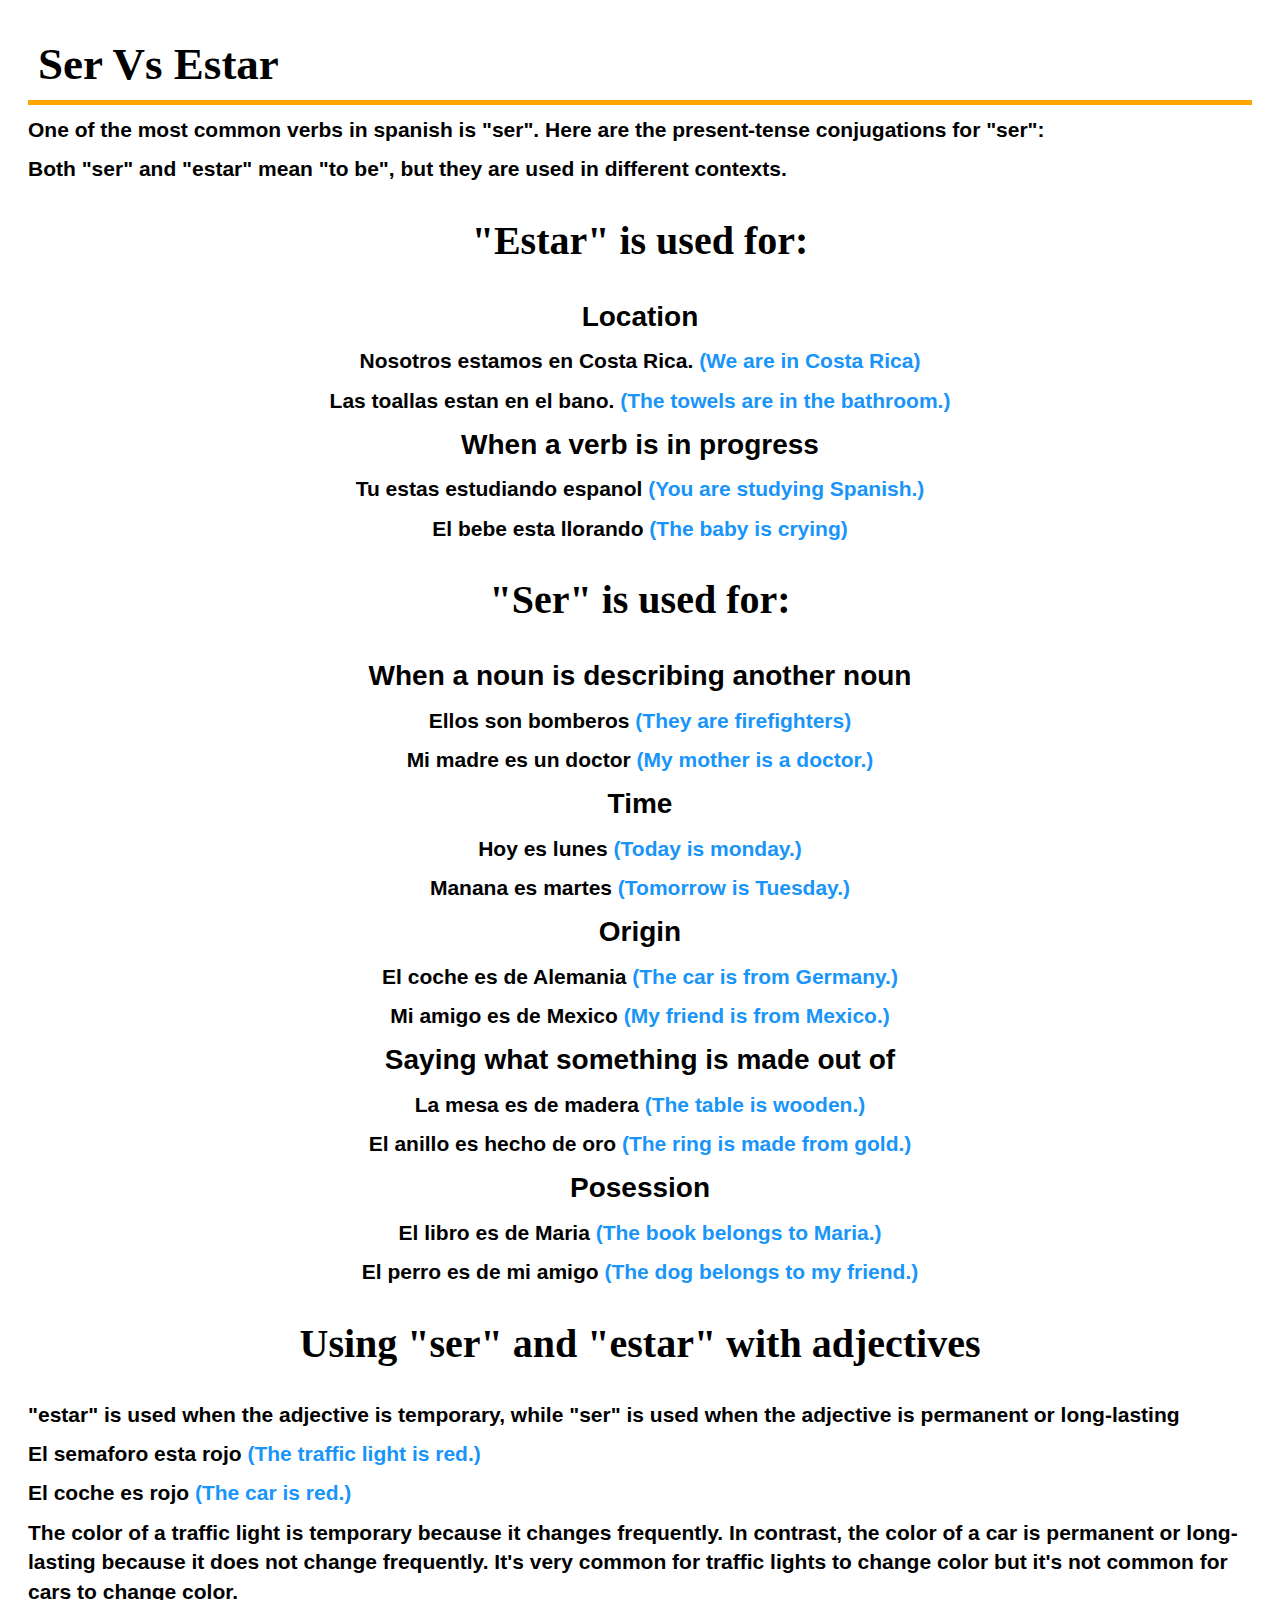
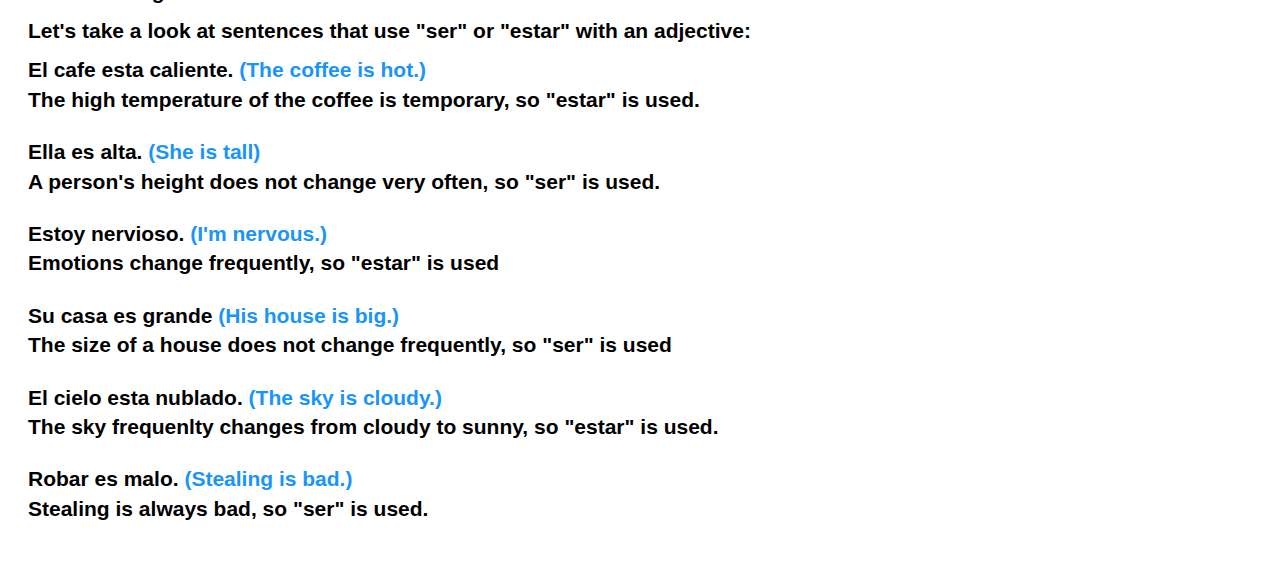
<file: serVsEstar.html>
<!DOCTYPE html>

<meta name="viewport" content="width=device-width, initial-scale=1">

<html lang="en">

<head>
    <title>Bro Code</title>
    <link rel="stylesheet" href="lessons.css">
<body>

<h1>Ser Vs Estar</h1>
<hr>
<h3>One of the most common verbs in spanish is "ser". Here are the present-tense conjugations for "ser":</h3>
<h3>Both "ser" and "estar" mean "to be", but they are used in different contexts.</h3>

<div class="center">
<h2>"Estar" is used for:</h2>
<h3 class="listHeader">Location</h3>
<h3>Nosotros estamos en Costa Rica. <span class="english">(We are in Costa Rica)</span></h3>
<h3>Las toallas estan en el bano. <span class="english">(The towels are in the bathroom.)</span></h3>
<h3 class="listHeader">When a verb is in progress</h3>
<h3>Tu estas estudiando espanol <span class="english">(You are studying Spanish.)</span></h3>
<h3>El bebe esta llorando <span class="english">(The baby is crying)</span></h3>

<h2>"Ser" is used for:</h2>
<h3 class="listHeader">When a noun is describing another noun</h3>
<h3>Ellos son bomberos <span class="english">(They are firefighters)</span></h3>
<h3>Mi madre es un doctor <span class="english">(My mother is a doctor.)</span></h3>
<h3 class="listHeader">Time</h3>
<h3>Hoy es lunes <span class="english">(Today is monday.)</span></h3>
<h3>Manana es martes <span class="english">(Tomorrow is Tuesday.)</span></h3>
<h3 class="listHeader">Origin</h3>
<h3>El coche es de Alemania <span class="english">(The car is from Germany.)</span></h3>
<h3>Mi amigo es de Mexico <span class="english">(My friend is from Mexico.)</span></h3>
<h3 class="listHeader">Saying what something is made out of</h3>
<h3>La mesa es de madera <span class="english">(The table is wooden.)</span></h3>
<h3>El anillo es hecho de oro <span class="english">(The ring is made from gold.)</span></h3>
<h3 class="listHeader">Posession</h3>
<h3>El libro es de Maria <span class="english">(The book belongs to Maria.)</span></h3>
<h3>El perro es de mi amigo <span class="english">(The dog belongs to my friend.)</span></h3>
</div>

<h2>Using "ser" and "estar" with adjectives</h2>
<h3>"estar" is used when the adjective is temporary, while "ser" is used when the adjective is permanent or long-lasting</h3>
<h3>El semaforo esta rojo <span class="english">(The traffic light is red.)</span></h3>
<h3>El coche es rojo <span class="english">(The car is red.)</span></h3>

<h3>The color of a traffic light is temporary because it changes frequently. In contrast, the color of a car is permanent or long-lasting because it does not change frequently. It's very common for traffic lights to change color but it's not common for cars to change color.</h3>
<h3>Let's take a look at sentences that use "ser" or "estar" with an adjective:</h3>
<h3 class="extraSpace">El cafe esta caliente. <span class="english">(The coffee is hot.)</span><br>The high temperature of the coffee is temporary, so "estar" is used.</h3>
<h3 class="extraSpace">Ella es alta. <span class="english">(She is tall)</span><br>A person's height does not change very often, so "ser" is used.</h3>
<h3 class="extraSpace">Estoy nervioso. <span class="english">(I'm nervous.)</span><br>Emotions change frequently, so "estar" is used</h3>
<h3 class="extraSpace">Su casa es grande <span class="english">(His house is big.)</span><br>The size of a house does not change frequently, so "ser" is used</h3>
<h3 class="extraSpace">El cielo esta nublado. <span class="english">(The sky is cloudy.)</span><br>The sky frequenlty changes from cloudy to sunny, so "estar" is used.</h3>
<h3 class="extraSpace">Robar es malo. <span class="english">(Stealing is bad.)</span><br>Stealing is always bad, so "ser" is used.</h3>
</body>
</html>
</file>
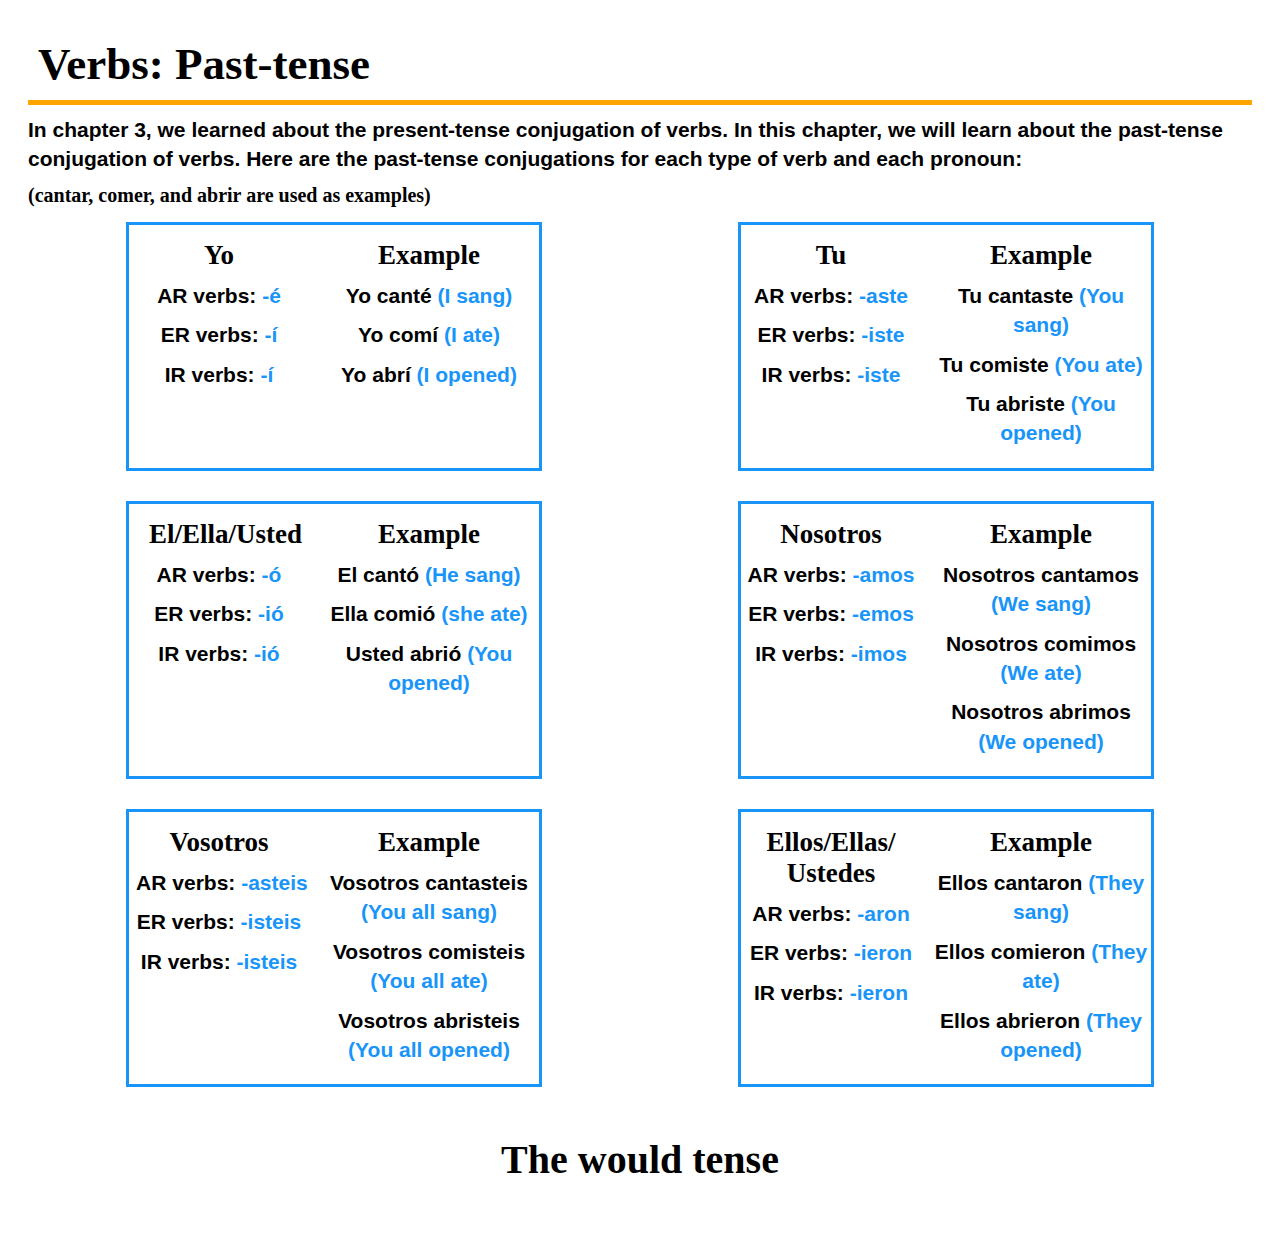
<file: verbs(pastTense).html>
<!DOCTYPE html>

<meta name="viewport" content="width=device-width, initial-scale=1">

<html lang="en">

<head>
    <title>Bro Code</title>
    <link rel="stylesheet" href="lessons.css">
<body>

<h1>Verbs: Past-tense</h1>
<hr>
<h3>In chapter 3, we learned about the present-tense conjugation of verbs. In this chapter, we will learn about the past-tense conjugation of verbs. Here are the past-tense conjugations for each type of verb and each pronoun:</h3>
<h6>(cantar, comer, and abrir are used as examples)</h6>
<div class = "bigVerbContainer">
  <div class="verbAndExampleContainer">
    <div class="verbAndExampleSub"><h5>Yo</h5><h3>AR verbs: <span class="english">-é</span></h3><h3>ER verbs: <span class="english">-í</span></h3><h3>IR verbs: <span class="english">-í</span></h3></div>
    <div class="verbAndExampleSub examples"><h5>Example</h5><h3>Yo canté <span class="english">(I sang)</span></h3><h3>Yo comí <span class="english">(I ate)</span></h3><h3>Yo abrí <span class="english">(I opened)</span></h3></div>
  </div>

  <div class="verbAndExampleContainer">
    <div class="verbAndExampleSub"><h5>Tu</h5><h3>AR verbs: <span class="english">-aste</span></h3><h3>ER verbs: <span class="english">-iste</span></h3><h3>IR verbs: <span class="english">-iste</span></h3></div>
    <div class="verbAndExampleSub examples"><h5>Example</h5><h3>Tu cantaste <span class="english">(You sang)</span></h3><h3>Tu comiste <span class="english">(You ate)</span></h3><h3>Tu abriste <span class="english">(You opened)</span></h3></div>
  </div>

  <div class="verbAndExampleContainer">
    <div class="verbAndExampleSub"><h5>El/Ella/Usted</h5><h3>AR verbs: <span class="english">-ó</span></h3><h3>ER verbs: <span class="english">-ió</span></h3><h3>IR verbs: <span class="english">-ió</span></h3></div>
    <div class="verbAndExampleSub examples"><h5>Example</h5><h3>El cantó <span class="english">(He sang)</span></h3><h3>Ella comió <span class="english">(she ate)</span></h3><h3>Usted abrió <span class="english">(You opened)</span></h3></div>
  </div>

  <div class="verbAndExampleContainer">
    <div class="verbAndExampleSub"><h5>Nosotros</h5><h3>AR verbs: <span class="english">-amos</span></h3><h3>ER verbs: <span class="english">-emos</span></h3><h3>IR verbs: <span class="english">-imos</span></h3></div>
    <div class="verbAndExampleSub examples"><h5>Example</h5><h3>Nosotros cantamos <span class="english">(We sang)</span></h3><h3>Nosotros comimos <span class="english">(We ate)</span></h3><h3>Nosotros abrimos <span class="english">(We opened)</span></h3></div>
  </div>

  <div class="verbAndExampleContainer">
    <div class="verbAndExampleSub"><h5>Vosotros</h5><h3>&nbsp;AR verbs: <span class="english">-asteis</span></h3><h3>ER verbs: <span class="english">-isteis</span></h3><h3>IR verbs: <span class="english">-isteis</span></h3></div>
    <div class="verbAndExampleSub examples"><h5>Example</h5><h3>Vosotros cantasteis <span class="english"><br>(You all sang)</span></h3><h3>Vosotros comisteis <span class="english"><br>(You all ate)</span></h3><h3>Vosotros abristeis <span class="english"><br>(You all opened)</span></h3></div>
  </div>

  <div class="verbAndExampleContainer">
    <div class="verbAndExampleSub"><h5>Ellos/Ellas/<br>Ustedes</h5><h3>AR verbs: <span class="english">-aron</span></h3><h3>ER verbs: <span class="english">-ieron</span></h3><h3>IR verbs: <span class="english">-ieron</span></h3></div>
    <div class="verbAndExampleSub examples"><h5>Example</h5><h3>Ellos cantaron <span class="english">(They sang)</span></h3><h3>Ellos comieron <span class="english">(They ate)</span></h3><h3>Ellos abrieron <span class="english">(They opened)</span></h3></div>
  </div>
  </div>

  <h2>The would tense</h2>
</body>
</html>
</file>
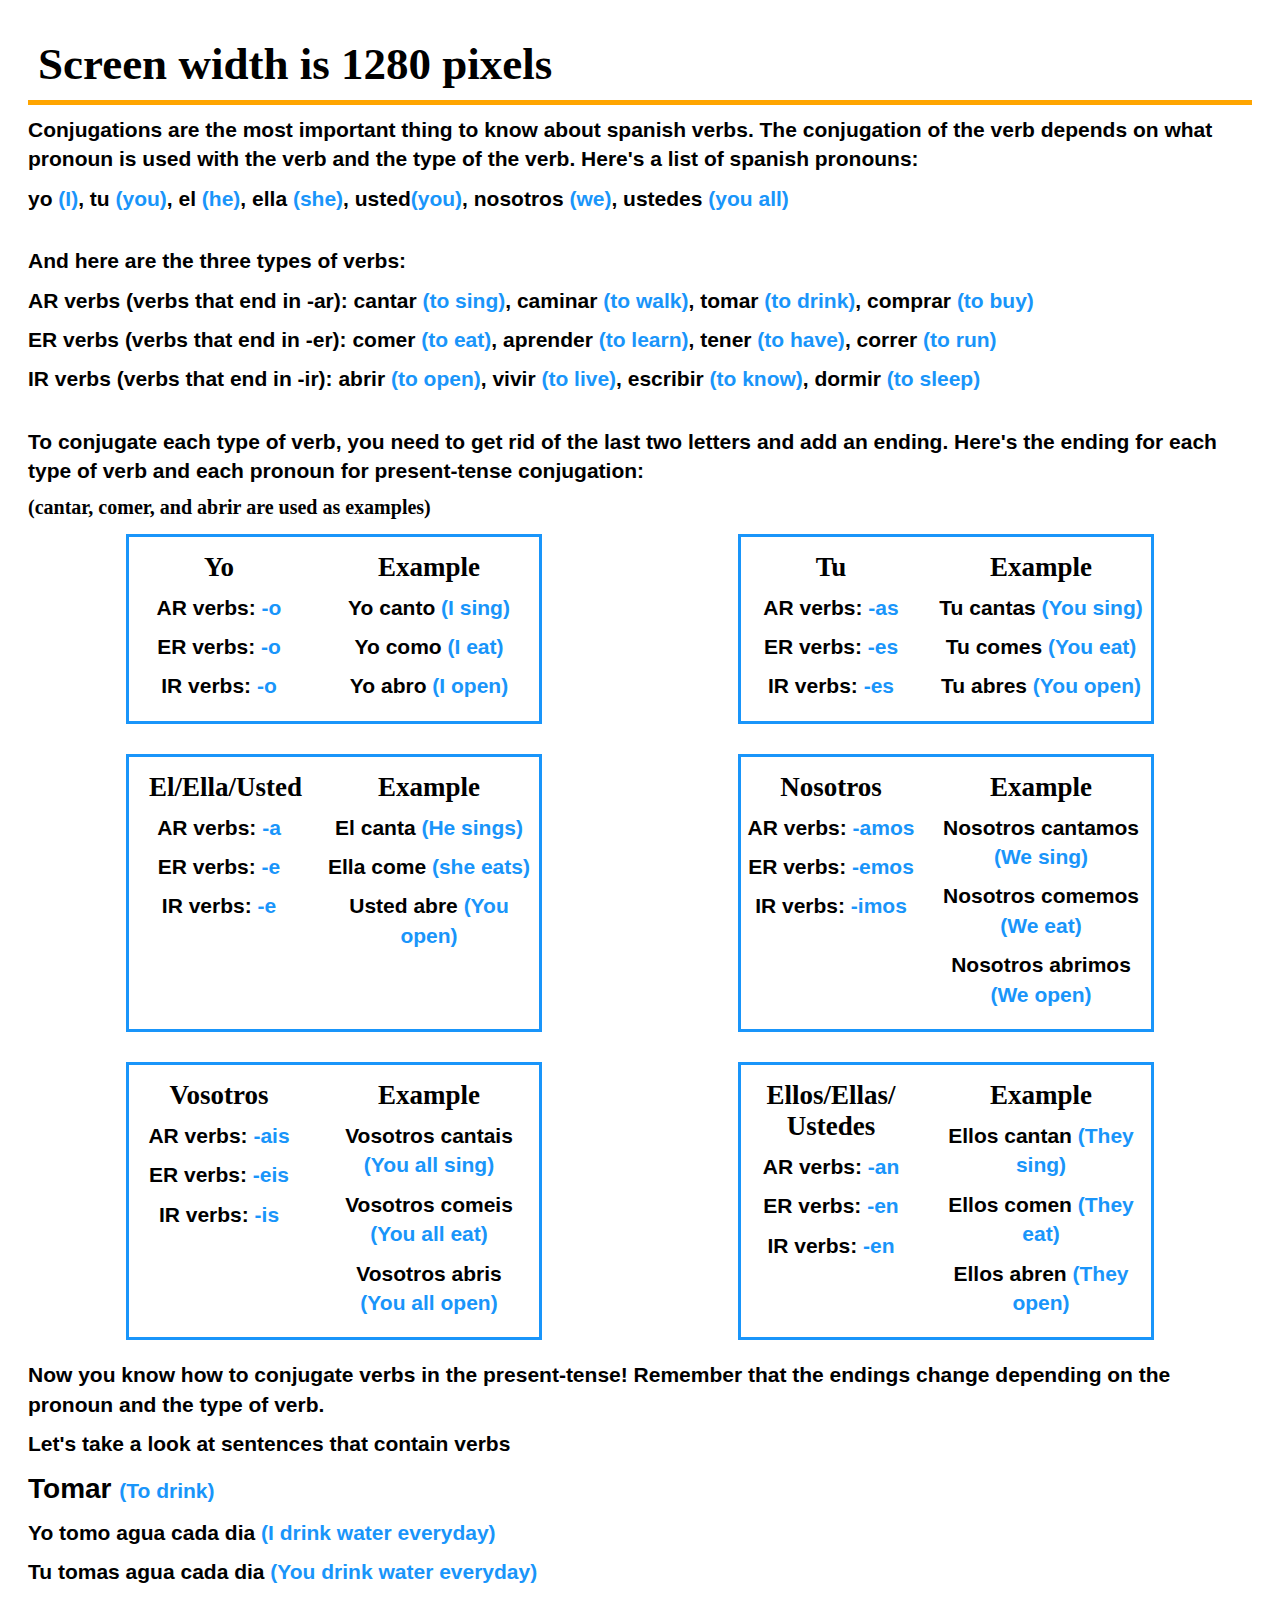
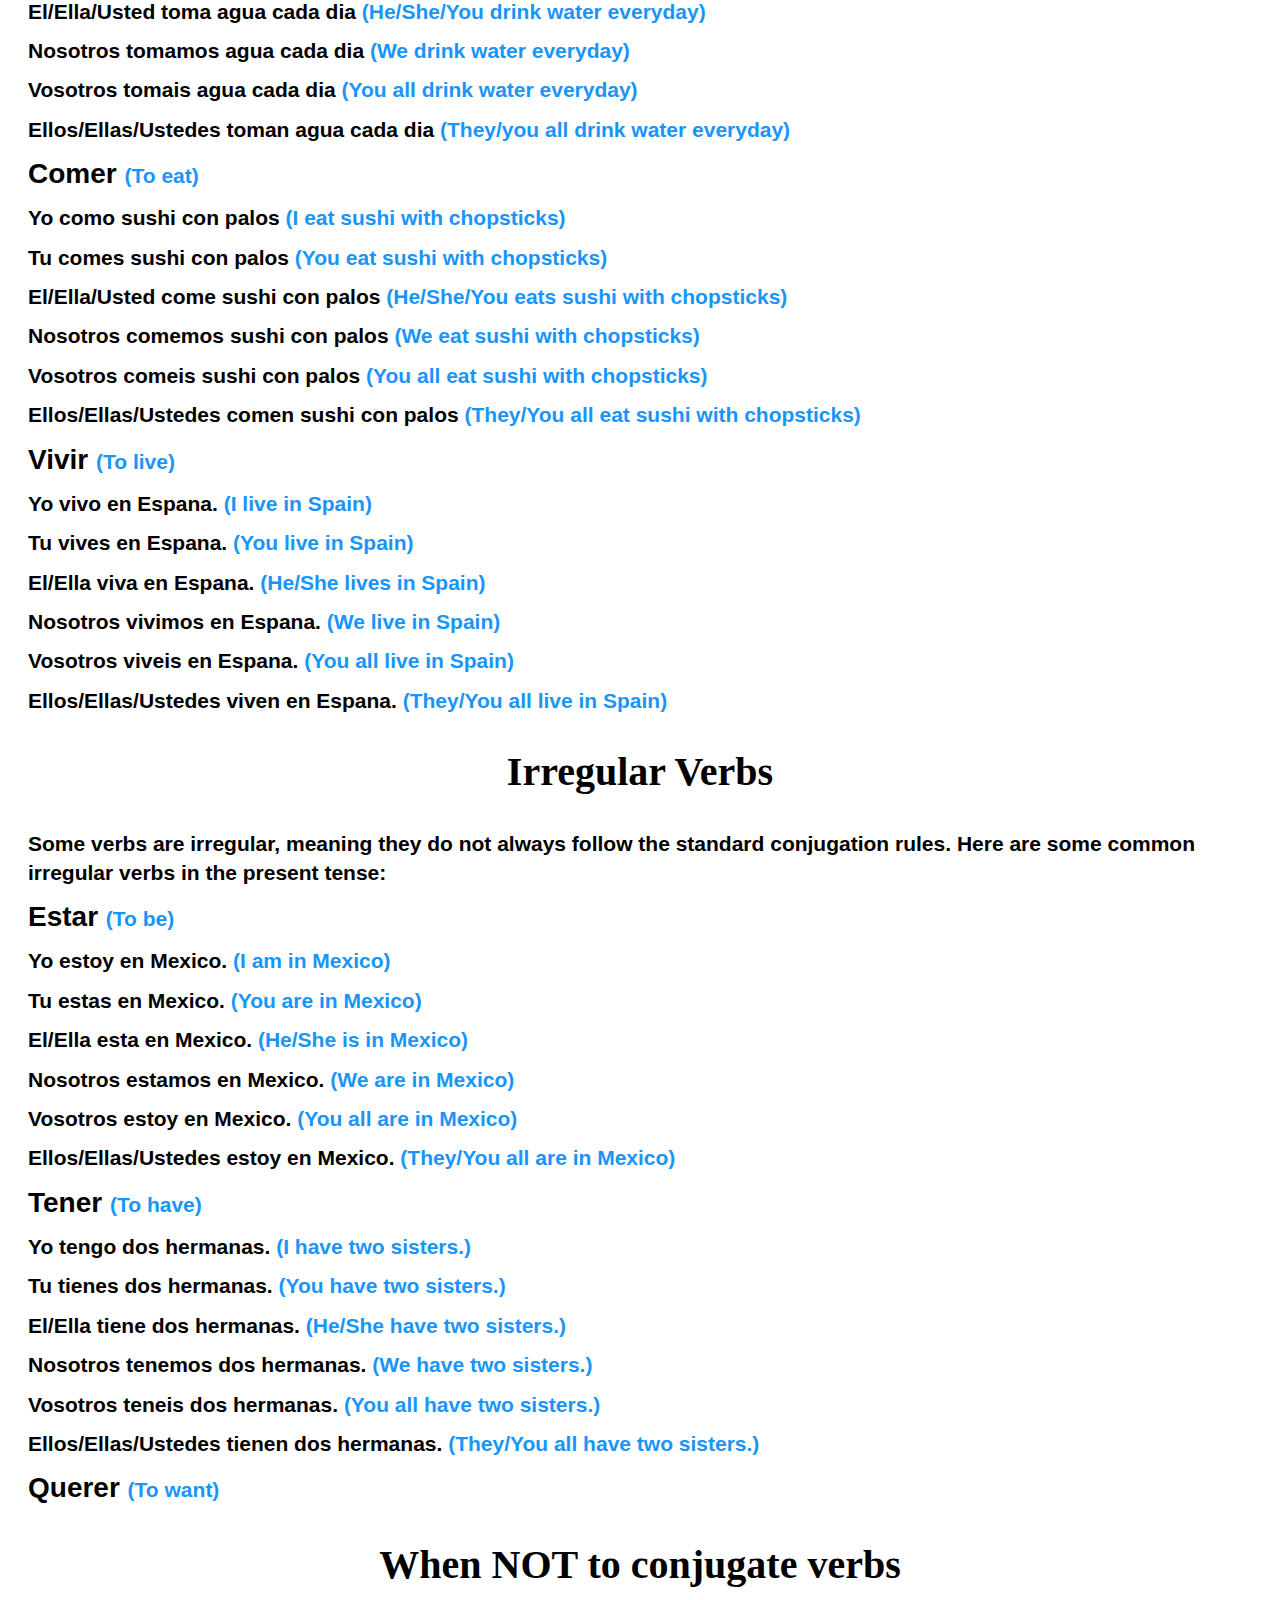
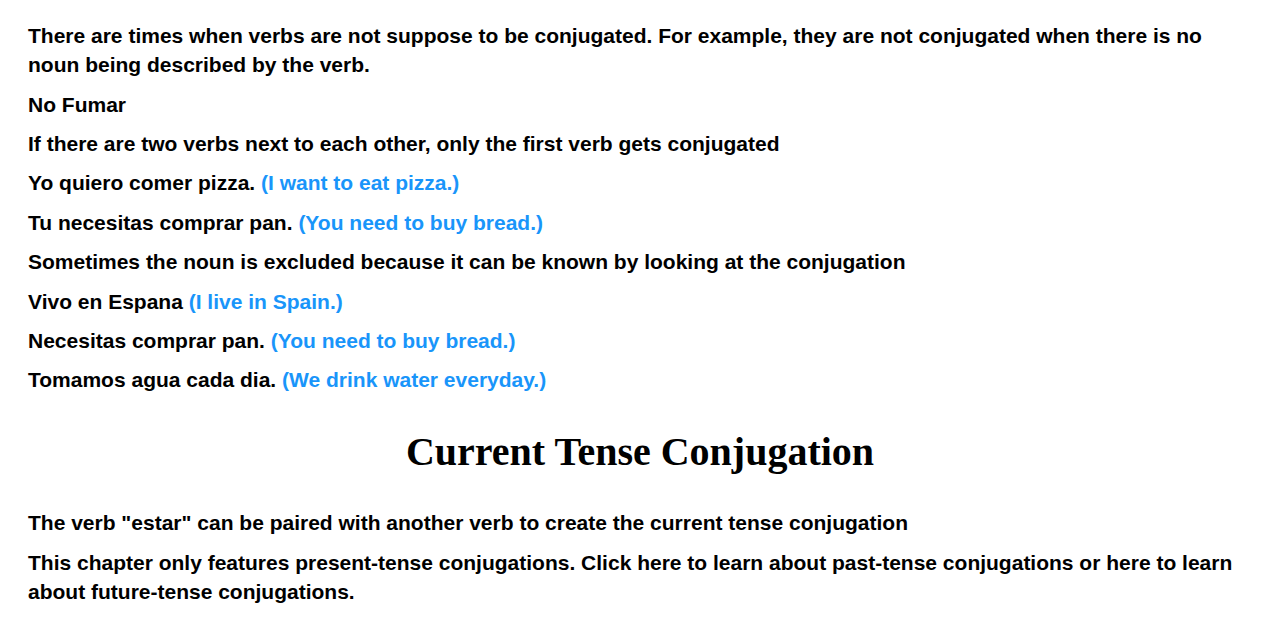
<file: verbs(presentTense).html>
<!DOCTYPE html>

<meta name="viewport" content="width=device-width, initial-scale=1">

<html lang="en">

<head>
    <title>Bro Code</title>
    <link rel="stylesheet" href="lessons.css">
<body>

  <h1 id="demo">Verbs: Present Tense</h1>
    <hr>
    <h3>Conjugations are the most important thing to know about spanish verbs. The conjugation of the verb depends on what pronoun is used with the verb and the type of the verb. Here's a list of spanish pronouns:</h3>
    <h3>yo <span class="english">(I)</span>, tu <span class="english">(you)</span>, el <span class="english">(he)</span>, ella <span class="english">(she)</span>, usted<span class="english">(you)</span>, nosotros <span class="english">(we)</span>, ustedes <span class="english">(you all)</span></h3>
    <br>
    <h3>And here are the three types of verbs:</h3>
    <h3>AR verbs (verbs that end in -ar): cantar <span class="english">(to sing)</span>, caminar <span class="english">(to walk)</span>, tomar <span class="english">(to drink)</span>, comprar <span class="english">(to buy)</span></h3>
    <h3>ER verbs (verbs that end in -er): comer <span class="english">(to eat)</span>, aprender <span class="english">(to learn)</span>, tener <span class="english">(to have)</span>, correr <span class="english">(to run)</span></h3>
    <h3>IR verbs (verbs that end in -ir): abrir <span class="english">(to open)</span>, vivir <span class="english">(to live)</span>, escribir <span class="english">(to know)</span>, dormir <span class="english">(to sleep)</span></h3>
    <br>
    <h3>To conjugate each type of verb, you need to get rid of the last two letters and add an ending. Here's the ending for each type of verb and each pronoun for present-tense conjugation:</h3>
    <h6>(cantar, comer, and abrir are used as examples)</h6>
    <div class = "bigVerbContainer">
  <div class="verbAndExampleContainer">
    <div class="verbAndExampleSub"><h5>Yo</h5><h3>AR verbs: <span class="english">-o</span></h3><h3>ER verbs: <span class="english">-o</span></h3><h3>IR verbs: <span class="english">-o</span></h3></div>
    <div class="verbAndExampleSub examples"><h5>Example</h5><h3>Yo canto <span class="english">(I sing)</span></h3><h3>Yo como <span class="english">(I eat)</span></h3><h3>Yo abro <span class="english">(I open)</span></h3></div>
  </div>

  <div class="verbAndExampleContainer">
    <div class="verbAndExampleSub"><h5>Tu</h5><h3>AR verbs: <span class="english">-as</span></h3><h3>ER verbs: <span class="english">-es</span></h3><h3>IR verbs: <span class="english">-es</span></h3></div>
    <div class="verbAndExampleSub examples"><h5>Example</h5><h3>Tu cantas <span class="english">(You sing)</span></h3><h3>Tu comes <span class="english">(You eat)</span></h3><h3>Tu abres <span class="english">(You open)</span></h3></div>
  </div>

  <div class="verbAndExampleContainer">
    <div class="verbAndExampleSub"><h5>El/Ella/Usted</h5><h3>AR verbs: <span class="english">-a</span></h3><h3>ER verbs: <span class="english">-e</span></h3><h3>IR verbs: <span class="english">-e</span></h3></div>
    <div class="verbAndExampleSub examples"><h5>Example</h5><h3>El canta <span class="english">(He sings)</span></h3><h3>Ella come <span class="english">(she eats)</span></h3><h3>Usted abre <span class="english">(You open)</span></h3></div>
  </div>

  <div class="verbAndExampleContainer">
    <div class="verbAndExampleSub"><h5>Nosotros</h5><h3>AR verbs: <span class="english">-amos</span></h3><h3>ER verbs: <span class="english">-emos</span></h3><h3>IR verbs: <span class="english">-imos</span></h3></div>
    <div class="verbAndExampleSub examples"><h5>Example</h5><h3>Nosotros cantamos <span class="english">(We sing)</span></h3><h3>Nosotros comemos <span class="english">(We eat)</span></h3><h3>Nosotros abrimos <span class="english">(We open)</span></h3></div>
  </div>

  <div class="verbAndExampleContainer">
    <div class="verbAndExampleSub"><h5>Vosotros</h5><h3>AR verbs: <span class="english">-ais</span></h3><h3>ER verbs: <span class="english">-eis</span></h3><h3>IR verbs: <span class="english">-is</span></h3></div>
    <div class="verbAndExampleSub examples"><h5>Example</h5><h3>Vosotros cantais <span class="english"><br>(You all sing)</span></h3><h3>Vosotros comeis <span class="english"><br>(You all eat)</span></h3><h3>Vosotros abris <span class="english"><br>(You all open)</span></h3></div>
  </div>

  <div class="verbAndExampleContainer">
    <div class="verbAndExampleSub"><h5>Ellos/Ellas/<br>Ustedes</h5><h3>AR verbs: <span class="english">-an</span></h3><h3>ER verbs: <span class="english">-en</span></h3><h3>IR verbs: <span class="english">-en</span></h3></div>
    <div class="verbAndExampleSub examples"><h5>Example</h5><h3>Ellos cantan <span class="english">(They sing)</span></h3><h3>Ellos comen <span class="english">(They eat)</span></h3><h3>Ellos abren <span class="english">(They open)</span></h3></div>
  </div>
  </div>

  <h3>Now you know how to conjugate verbs in the present-tense! Remember that the endings change depending on the pronoun and the type of verb.</h3>

  <h3>Let's take a look at sentences that contain verbs</h3>

  <h3 class="listHeader">Tomar <span class="english">(To drink)</span></h3>
  <h3>Yo tomo agua cada dia <span class="english">(I drink water everyday)</span></h3>
  <h3>Tu tomas agua cada dia <span class="english">(You drink water everyday)</span></h3>
  <h3>El/Ella/Usted toma agua cada dia <span class="english">(He/She/You drink water everyday)</span></h3>
  <h3>Nosotros tomamos agua cada dia <span class="english">(We drink water everyday)</span></h3>
  <h3>Vosotros tomais agua cada dia <span class="english">(You all drink water everyday)</span></h3>
  <h3>Ellos/Ellas/Ustedes toman agua cada dia <span class="english">(They/you all drink water everyday)</span></h3>

  <h3 class="listHeader">Comer <span class="english">(To eat)</span></h3>
  <h3>Yo como sushi con palos <span class="english">(I eat sushi with chopsticks)</span></h3>
  <h3>Tu comes sushi con palos <span class="english">(You eat sushi with chopsticks)</span></h3>
  <h3>El/Ella/Usted come sushi con palos <span class="english">(He/She/You eats sushi with chopsticks)</span></h3>
  <h3>Nosotros comemos sushi con palos <span class="english">(We eat sushi with chopsticks)</span></h3>
  <h3>Vosotros comeis sushi con palos <span class="english">(You all eat sushi with chopsticks)</span></h3>
  <h3>Ellos/Ellas/Ustedes comen sushi con palos <span class="english">(They/You all eat sushi with chopsticks)</span></h3>

  <h3 class="listHeader">Vivir <span class="english">(To live)</span></h3>
  <h3>Yo vivo en Espana. <span class="english">(I live in Spain)</span></h3>
  <h3>Tu vives en Espana. <span class="english">(You live in Spain)</span></h3>
  <h3>El/Ella viva en Espana. <span class="english">(He/She lives in Spain)</span></h3>
  <h3>Nosotros vivimos en Espana. <span class="english">(We live in Spain)</span></h3>
  <h3>Vosotros viveis en Espana. <span class="english">(You all live in Spain)</span></h3>
  <h3>Ellos/Ellas/Ustedes viven en Espana. <span class="english">(They/You all live in Spain)</span></h3>

  <h2>Irregular Verbs</h2>

  <h3>Some verbs are irregular, meaning they do not always follow the standard conjugation rules. Here are some common irregular verbs in the present tense:</h3>

  <h3 class="listHeader">Estar <span class="english">(To be)</span></h3>
  <h3>Yo estoy en Mexico. <span class="english">(I am in Mexico)</span></h3>
  <h3>Tu estas en Mexico. <span class="english">(You are in Mexico)</span></h3>
  <h3>El/Ella esta en Mexico. <span class="english">(He/She is in Mexico)</span></h3>
  <h3>Nosotros estamos en Mexico. <span class="english">(We are in Mexico)</span></h3>
  <h3>Vosotros estoy en Mexico. <span class="english">(You all are in Mexico)</span></h3>
  <h3>Ellos/Ellas/Ustedes estoy en Mexico. <span class="english">(They/You all are in Mexico)</span></h3>

  <h3 class="listHeader">Tener <span class="english">(To have)</span></h3>
  <h3>Yo tengo dos hermanas. <span class="english">(I have two sisters.)</span></h3>
  <h3>Tu tienes dos hermanas. <span class="english">(You have two sisters.)</span></h3>
  <h3>El/Ella tiene dos hermanas. <span class="english">(He/She have two sisters.)</span></h3>
  <h3>Nosotros tenemos dos hermanas. <span class="english">(We have two sisters.)</span></h3>
  <h3>Vosotros teneis dos hermanas. <span class="english">(You all have two sisters.)</span></h3>
  <h3>Ellos/Ellas/Ustedes tienen dos hermanas. <span class="english">(They/You all have two sisters.)</span></h3>

  <h3 class="listHeader">Querer <span class="english">(To want)</span></h3>

  <h2>When NOT to conjugate verbs</h2>

  <h3>There are times when verbs are not suppose to be conjugated. For example, they are not conjugated when there is no noun being described by the verb.</h3>

  <h3>No Fumar</h3>
  <h3>If there are two verbs next to each other, only the first verb gets conjugated</h3>

  <h3>Yo quiero comer pizza. <span class="english">(I want to eat pizza.)</span></h3>

  <h3>Tu necesitas comprar pan. <span class="english">(You need to buy bread.)</span></h3>

  <h3></h3>

  <h3>Sometimes the noun is excluded because it can be known by looking at the conjugation</h3>

  <h3>Vivo en Espana <span class="english">(I live in Spain.)</span></h3>
  <h3>Necesitas comprar pan. <span class="english">(You need to buy bread.)</span></h3>
  <h3>Tomamos agua cada dia. <span class="english">(We drink water everyday.)</span></h3>

  <h2>Current Tense Conjugation</h2>

  <h3>The verb "estar" can be paired with another verb to create the current tense conjugation</h3>

  <h3>This chapter only features present-tense conjugations. Click here to learn about past-tense conjugations or here to learn about future-tense conjugations.</h3>
  <script src="spanishForAnyone.js"></script>
</body>
</html>
</file>
<file: Flexbox.css>
/* style.css */

body {
  margin: 0;
  background-color: #ffe49c;
}
h1 {
  text-align: center;
  font-size: 60px;
  margin: 0;
  padding: 5px 0 0 0;
  font-style: italic;
  font-family: serif;
}

h3 {
  font-size: 45px;
  padding: 0;
  margin: 0;
  font-family: sans-serif;
}

p {
  font-size: 20px;
  margin: 3px 0 5px 0;
  text-align: center;
}

.header {
  color: black;
}

h2 {
  font-size: 25px;
  padding: 0;
  margin: 0 0 10px 0;
  font-family: sans-serif;
}

h4 {
  text-align: center;
  font-size: 23px;
  margin: 0;
}

img {
  border-radius: 15px;
  margin: 0;
  width:290px; /*we now know width of img*/
  position:absolute;
  bottom: 10px;
  left: 35px;
}

.container{
    display: flex;
    justify-content: space-around;
    flex-wrap: wrap;
    padding: 10px 20px 0 20px;
    background-color: orange;
}

.box{
    width: 340px;
    height: 340px;
    font-size: 8em;
    text-align: center;
    border-radius: 15px;
    padding: 10px;
    margin: 6px 2px 15px 2px;
    background-color: white;
    position: relative;
}

a:link {
  color: black;
  background-color: transparent;
  text-decoration: none;
}
</file>
<file: lessons.css>
body {
  padding: 20px;
}

h1 {
  margin: 10px;
  font-size: 45px;
}

hr {
    width: 100%;
    height: 5px;
    background-color: orange;
    border: 0 none;
    margin-bottom: 10px;
    margin-top: 10px;
}

h2 {
  text-align: center;
  font-size: 40px;
}

h3 {
  margin: 5px 0px 10px 0;
  font-size: 21px;
  font-family: sans-serif;
  line-height: 1.4;
}

.english {
  margin: 20px 0 10px 0;
  font-size: 21px;
  font-family: sans-serif;
  line-height: 1.4;
  color: #1995fa;
}

h4 {
  margin: 20px 10px 10px 0;
  font-size: 21px;
  font-family: sans-serif;
  line-height: 1.4;
}

.examples {
  margin: 0 20px 10px 0;
}

audio {
  margin: 0 0 30px 15px;
  padding: 0;
}

.sameContainer{
    display: flex;
    justify-content: space-between;
    flex-wrap: wrap;
    padding: 0 10px;
    width: 340px;
}

.sameContainer audio {
  margin-right: 0;
  margin-bottom: 40px;
  width: 210px;
}

.sameContainer h3 {
  padding-top: 5px;
  width: 90px;
  font-size: 1.6em;
}

.pContainer {
  margin: 5px auto;
  display: flex;
  justify-content: space-between;
  flex-wrap: wrap;
  padding: 20px 0 0 0;
  max-width: 1100px;
}

.highlighted {
  background-color: orange;
}

.three {
  height: 280px;
}

.two {
  height: 200px;
}

.threePlusTitle {
  height: 400px;
  border-color: aquamarine;
}

p{
  width: 800px;
  font-size: 30px;
  text-align: center;
  background-color: aqua;
  margin: 0 auto;
}

.twoContainer {
  margin: 0px auto;
  display: flex;
  justify-content: space-around;
  flex-wrap: wrap;
  max-width: 790px;
}

.twoContainer h5 { 
  text-align: center;
  max-width: 225px;
  margin: 0 auto;
  padding: 15px;
}

.twoSub {
  width: 230px;
  text-align: center;
  margin-top: 10px;
}

.left {
  padding-left: 5px;
}

.right {
  padding-left: 5px;
}

h5 {
  font-size: 27px;
  padding: 5px 20px;
  margin: 0;
}

.table {
  padding-left: 0px;
}

.verbAndExampleContainer {
  margin: 15px auto;
  display: flex;
  justify-content: space-around;
  flex-wrap: wrap;
  max-width: 550px;
  border-width: 3px;
  border-style: solid;
  border-color: #1995fa;
}

.verbAndExampleContainer h5 { 
  text-align: center;
}

.verbAndExampleSub {
  width: 180px;
  text-align: center;
  margin-top: 10px;
  padding: 0px;
}

.examples {
  width: 220px;
  padding: 0px;
  margin-right: 0px;
  margin-left: 10px;
}

.bigVerbContainer {
  margin: 0px auto;
  display: flex;
  justify-content: space-between;
  flex-wrap: wrap;
}

.center {
  text-align: center;
}

.listHeader {
  font-size: 28px;
  font-style: bold;
}

h6 {
  font-size: 20px;
  margin: 0px;
}

.extraSpace {
  margin-bottom: 23px;
}
</file>
